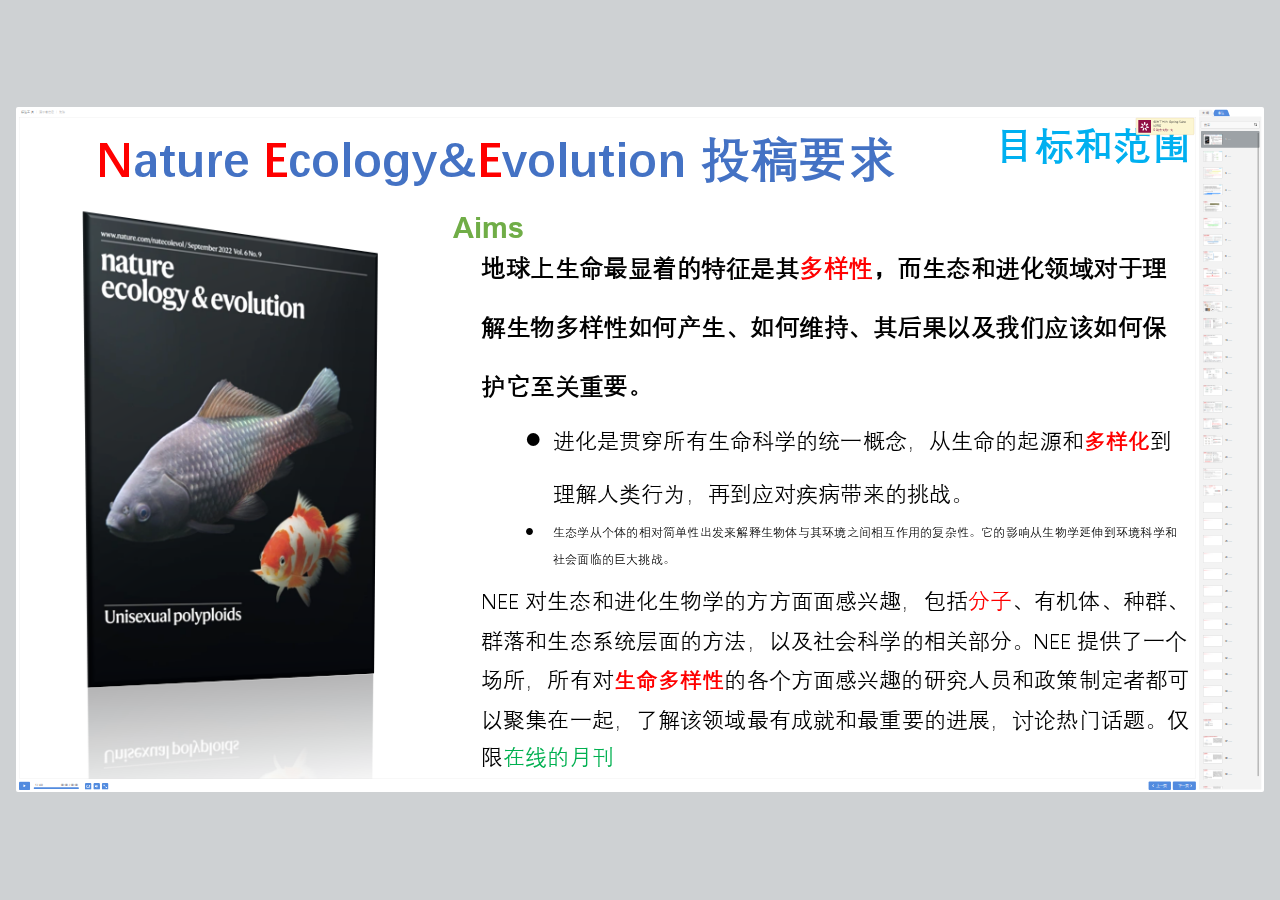
<file: PPT/test_report/index.html>
<!DOCTYPE html>
<!-- Created with iSpring --><!-- 5302 2916 --><!--version 9.7.10.30195 --><!--type html --><!--mainFolder ./ -->
<html style=background-color:#ced1d3;>
<head>
    <meta http-equiv="Content-Type" content="text/html;charset=utf-8"/><meta name="viewport" content="width=device-width,initial-scale=1,minimum-scale=1,maximum-scale=1,user-scalable=no"/><meta name="format-detection" content="telephone=no"/><meta name="apple-mobile-web-app-capable" content="yes"/><meta name="apple-mobile-web-app-status-bar-style" content="black"/><meta http-equiv="X-UA-Compatible" content="IE=edge"/><meta name="msapplication-tap-highlight" content="no"/><title>2. NEE 蛇毒进化2022-10-04文献汇报 (1)</title><link rel="apple-touch-icon-precomposed" href="data/apple-touch-icon.png"/><link rel="shortcut icon" type="image/ico" href="data/favicon.ico"/><style>body {background-color:#ced1d3;}#spr0_100efd73 {display:none;}</style>
    
    
    <style>
		#playerView {
			position:absolute;
			-webkit-tap-highlight-color:rgba(0,0,0,0);
			-webkit-user-select:none;
			-moz-user-select:none;
			-webkit-touch-callout:none;
			-webkit-user-drag:none;
		}
		#playerView * {
			position:absolute;
		}
		#preloader {
			width: 50px;
			height: 50px;
			position: absolute;
			top: 0;
			left: 0;
			bottom: 0;
			right: 0;
			margin: auto;
			border-radius: 10px;
			background-color: rgba(0, 0, 0, 0.5);
		}

		#preloader::after {
			content: '';
			position: absolute;
			background: url([data-uri]);
			background-size: cover;
			top: 0;
			left: 0;
			bottom: 0;
			right: 0;
			animation: preloader_spin 1s infinite linear;
			-webkit-animation: preloader_spin 1s infinite linear;
		}

		@keyframes preloader_spin { 0% {transform: rotate(0deg);} 100% {transform: rotate(360deg);} }
		@-webkit-keyframes preloader_spin { 0% {-webkit-transform: rotate(0deg);} 100% {-webkit-transform: rotate(360deg);}}
    </style>
</head>
<body>
	<div id="preloader"></div>
	<script src="data/browsersupport.js?6932D6F5"></script>
	<script src="data/player.js?6932D6F5"></script>
    <div id="content"></div>
    <div id="spr0_100efd73"></div>
    <script>
		(function(startup){
			function start(savedPresentationState)
			{
				var presInfo = "eNrsvXlzXNd1L/pV+jGlPCkPhM48yI5vSZCU5D3KcUWOU3UDlwsEmiQsEGAAUENyXQUOGEhiojgTnAWSkCiAoEiRIMaqm/+vv0OM0934S1/h/dZa++yzT/cBOFhWNDQpm92r99nD2mtea+/zH7u6d72x6z/efuct6238t/vN+N13dntvvf3u7jhy7N1vOv67gW8HbW+92/aHXS27BtHYaS398p13SrWZ0cr9T2sbM8n4ecdynN22tdvyKudHq+MLlQejlZO3S6/ar+GZzpd56KNdb/iWZbXsOrDrDSeyHXSDXjr7+svvH+r/HebmOj6aHfoQP1t20LLrMK2je2DgcPdgubP3d3Fr2Gpbv3MtO/Z/hoblXW/8x65e+r8P6P/wdbD/cLllV8euN/6Vf9h16BCaDfBXNHFlxH0dPQNlBvOnP/z2Dy3Suncg19rbufWhfGv3GX0Pmq3tZ7Q+tHNrWmbWeF9+IgE3Fkw09tyTb+zv3PhDs3G085wHiqaxfetywTy2b70v1zp+Ruu9udbhzq0/PJxr/YxVfthltvasnVsP5uYdWsXYRvNdB3MUTNw1sOsPgB8ieEcK76mngpZd/UQuu/7AVP8fu/alvf4hHZe6wiT+gfjVD2Q6u7o6BjvaXx/o6e4q262/p43rrId28n7+mjrt1r8NHji412491LtfuDmMmJc9F6N16alhklZLNueP8fQvOwYP95dL73T29fTt/+Sv3/mwr+fwYHdfb6ly8lx1bqN250jlwdH2/vbeN7sPDtC/yZXF6vSxzaWT1bPXk9NrlStDlYvr1atD1cvHqyeeJutHKhfvJ8OPk9nLlRtPKkN3v1kdrw2No3Fl6Ejy6bgIo61bI8n168n9p5vLk9Xpkdrdz9CgeuJz/VRy5+jm2rnN5buA/wkP8tfqyqPK+BH6iv6nJyvXrmyu3E6mTlbGTm+ufJksn63dv60e3LhaOTmbLByrjT5Mhh9ujU5gIX8awkJkfMyx9uh+9fONyomhypUTspTq3dPJ/B1ax8r1zaWhyp2jycbXmP7myqRqcPl47esnleVprENmiq6SsUVZwebycvXBSu3m+ObSMp5KRibwEyaFVVbPr1cvDCdLdypXb6OTyvjpythFno7Cy/wdDLK59MXm2hkaf2aJHloYSibOES5Gl5Op03gUg2yNnhRMoeXm0iQQUZ28n9w6tvn01NaFR3hwc/nTzbUr1bNz6CeZnahcPYoeMBRwQZC1B8mZCVkQoXv+TrLyeHN1iRbB/QgOsL7q7Prm6uWtq7c2lx7Rg0/mktm7xsTbe0nB0DTzO6s7pnWef4r/0Af+qxy/ngw/qj3+jFAzPlw59WUyNpLMT2M3sQGVK8tYED5X705U12fpw/psbXqNJsL9Vx+uYFeSB0fRler54TneGyIAmWy2f8AfNv3YHIbAZGmilanpzfWZzeURbCzwnFxZxs7jedl/WQZ2WNMfLXn6OFrKAvTsqfcbZ6ufP8ZuJ6cvYn6VsxvVeVDB42Thcm1oeOvYWjJ1H9OqHbm8NTOSXJnDiKAamusykQloVKifOAcrH5tOFh9QP1eGhEyJyoDKB7S82sJcbWG5emx+68Jc7f7VrVuE/M2V4a1L0+i5urxBuLgyloydpB2pzixUbozSVowfS2YeiR6GoIGksloty2bW91pDLw4933Yizw+d0Cnvtu0//LaFZAnLs3/9rZJ5IqW61MOW/PHU06LLRUJ28yfIL+5i4EDHofKAAr0v/f1G/vlE/fOB/LtP/vmoTxrXScSwUSI6hRLR2V4iOi8hEX/dd6i7c6DU2fdhub/cVeruLQ0eKJd+33e4v7ejB187ew53ld8gfCuhyR9TuVm8D6RxKqtnSVxMna4d/UpzyTerY/rRjv5PSl3lD8s9fYcOlnsHMdjebh4A7FD+sG83fuv7ZvUE5EL17iKEjO6QaHf+TglCTah7a+hybQOW39naOgT1RDI9rmUG0TXPAA2qc6dAp5XJucr5eYgHiFAlRUDjt88nw2NgIvCdsJj5lMhYGZ7F5WoyPUZMw6MIfwiNY+m/xNJ/fqg0MPhJT/lv23ft6+sd3D3Q/e/lN2zn0Mc/Iwz2v/FXME5tx/lZ+65SZ0/HwADa7e3r6Wrf9YtCpP184FBHr+7ReKi3Tz0GtP4c1IFmv3h242dvwPP3ha16/sbppj7/E+b2p0/Vk8Gze9mBUIqnonbJCjy/o+tnRV1qAnv+tYByXnY0kxiff0AQ8ssOKEzy/EO9BDu99NR4+18I7Zph/7zdFkZ//pFFJOj27a8f+sUPXEVFjSrKLVRR7vYqyn0JFUUe/L0blRuryeoUKZx3+/oPdgy297/XQdqq/PFg6b+GzpQOHyoN9pXcFnj2pY/6+rsGWkrlj0l7dffuL3XsHRjs7+gcbCm9Vx480Ec/9pf3QeP1dpYHSh29XaV93fvJM+gp7y/3dg20RsBse/+b6jFjACfr/nCv7qOrtUTj2nHY3v9298Chno5PSt2D5YMDxpOBgrwqQ/Gw7a/39ZcGO/b2lAdeay3h4Xc+HsT4UMRvA2XGw7a189MtpZ7u3g/w3L7+voOswg9q7CidfmDwYE8JWn6A/J2+fQw7BMrof60VK+0f7O7sKZcGDvQd7ukq7S2Xuro/7KaJdAyU9vX19PR9NPBGqb3/H3oH+/u6Dney0/TqR91A5uHB0oFyB6G5RU1WbwENk+FIZtMns9nb0fnB/v6+w0C9mgue+OA1DPFP5YHDPYNYaWdfb2c3aALjdx4eoKl0duKBwfSBfd29NOrAa4xzNBlgi+Qfe4GKcrrRraX2w9izt7J+abfVjwXL3fsJVgCTCOpw4PBetbCBn/GA2Silrj5sQW/fIAwnqE5g2GjcSmNp4qI9BA47SvsPYwCaWkvpo3Jp8BMepOcTIKiz7yA0cJfGXiu2OyzZvqX3ZSC1xKh1ufvDMvYe2CgfGsSUwV1lWmfW+CDID2sifB2E9OmWdQ0cPnSop8y6Hqq/u3cf8xFWk3u2A1xwqFzux0gfdpc/Amn/wMVW3Ci2vEKx5W0vtryXEVsnTlXnNsgVW579YaMwsBpR6Bei0N8ehf5LoDB5+rB28+bW0InKqc/h/8NjrK4chysIrz5ZXJd4b+XxV+KLby7NQ9tLOIDUhBn4pe+/Ory3p3vgQLnrjZIdlf7fw2A9ihL/wLfGbtyaoHBrgu23JngZ6j59Ed777tqx8cql+4Re2Q0dNPqGwinXZH+S68vJzI1kdoLiBp+OJ6eub82McHRt4XIyfboy/5lscWXyLlpQ4GDjEsUR2F5UfVOoBN4/90dRhLGR5MlCsno0WR9LZu9SIzgJeHRr6GiyfLY6PknO0/3V2ugjABWZ3JxLrp0Sy58JRKBpjMtMHyRT92vH1uA5VM8+qNx4WrnypfIsLx9XU72yjKluff4gOUmxpx84ETmNRBQWElG4PRGFL09EyZPbYFuKfq2cqVy7wpu5tgE2DqJS5epNze3kzg/PCTVBEFTOLVYmFipXb1c+G9r6YpwiW8MPZUs2l1YolmtS3/gyxWDTZ7PQK+gRtMSuPf306AZ9ODJaW1iXyB/+ov/K16coanj2webypOqWOySCuHdRBFN1clQojmNa17bOHiGiYRFGfW7c2xq6Xru5mIyyFWvKtuTJV/IkpkVROHPeC48rF6ZItsEFuTuRjAxTpA+o4q/a59o6cmFz9YZe1da5jcqV6xQXHj/SSpHTPKORnFxawZAiLTFNYrfRRy2Vs/fxhDydmyBk7s3TW0M3dhC4/blpj04li6fBesn9p1uXgI7TCr58N+MhYP/pV5UTi1mQdPjx5sp5xeQXKAwKngN3YrEqDFsX2ZTdrj2ZU9jB+oeOSECzcRE02fVTyfw0jff0MdHLyc+xnxJoFvZXAfWlSZEglZMX0JvgkaYyfzsNbzGi6lAkEfsc7fHu8YpJLNHO5DfKxOGO4aMoCx+JdPgZecN/gVn8CDzVwG2UZ1GhPIu2l2fRy9grq+dqc0OGUqyunq/eOKJVo/CAVpBoMWi3ipqE4FHCiTMZUC5a/Q06rSaEQhpfHEmmLmr1lpy8TtoKCu/WNYqtQ4sNL6NZ+yDlqFaPQvHV1tepJ7e1tLn0Ve3IWUgs6pN7aBQ3pGm5t/b+Osmhx6xT0Vqdmt0kK8vVe6eS6UkwnKQ6IL7MZrSU+RObaxOyoDcEISVTyEDqVi4frVx4THgRWXryMaVgpidV6oCyMA8qE+e2PrvePlgbGibhyMwruRGdIhKJx3KkTiqokU7ObEFq8QJFBfFTWt6nM5bHVDCL7QQwnZoI8HbhMSRysricLN/ZXDpJQoYtFBa5Ynm8WrnwOYmmtVswZEgWTU/iq7AtOcApKrUtRQJ86nTy4JwSPpJJBPoJqZyFfJVk3snHr+lRBEm1oXHQIw0xc4PMI+OnZOlOdeWSGSkX4YBpv0qf5i/iE1zv7sHe8sDAa7QOtreoM0jppXk1PHdmPl1bPwaNyM2eUMZnfla3oU7GPpfEX7L4AJiTlCcegSiiDZ6f3lyhnBlpmrFp81mhE9mEV+E3l3vKr22ubyRD6yBPYAN7QIS7PoupERucvKGk/NI0/[base64]/80Ptr//iReji+8EP2yCX/vAs/[base64]/R5G2e6e4SPWISe00Sl2oku0PFfZUq+Igp1pV7fYGRYJ1bJznzoJolko+n25UHs7QxJeOsbBki2CbEDp3N3Eimbyuu/tmdaytv2+wo+fwQOnD7v7uru6Bb1ZP0CzHLySz6P5h5dGpXOvWUl9/eX9H72FqSD1CaFCd8pU517I2l0aTp4/ApWAKVZM6/EDyKVItJCEkWSa0Q+3BTbXM93/z3q+Aq/d/8z7986s9bzpsU+F/[base64]/RFGaCMidK7f1/Gppu+40Nemn7jfOnodPJ1NHa0DGtftv7wSNEW3emksXVzeXLFLkZe1BbX69NPNG9pUaH9PaP3Ns/Um+szWGUrc+KddIx2N/3sZgmvRivpBJSPBolu1ZvcJHQ+++1cQZmbBqSM1meSsYubH3+JSgqmb0Hm4WsFR2jkYJyJVW0ScXF09K7YCiZHEmmvuJe5bfU0qzdPV6Zu0nJoeU7dXaSeZIGNg3XsJNdJyYgyeTVxdrCTbFMJedEA/x/tSOXqw9WqgsXKg/TbFHl/pR+kLlnNJlcIfpVg40MV1dojpRIhNH75U3BBh/2eVxd/Xxz+dTmyuOWyqMvqncxi/PJ6TnKXuEx6RJG1Ph5Eg/TKzB2X0BJGXnsb2eKhcJk+8MWz72gH5MY8QvESPFBI3uHk0a289JixNm9XXEOZ77rva6ssktV+eQt9x3UGGmEW8fhdjGr5p269v7KjaXaqSdbw0vG0c2x0h+HSiwiFF+BOankvD49z1JBmpS6Pv6kRIKJDzEq2LsD5KD0/nEoGVolQ2hyUR7R1TqYZnJ1VBWwLd9p73/740/g70DKwOWrXL0NGElW2AprZ/CEmryEyGEH0BMYIxn+EtPDc/j8t//6RxhlY5CS5MFeeIRV7DYgIG5Afltqf73U2PC33Bv6ESAJM/ACmX0k2PiwDPnIm6urElnXz+o2ydglFVUme+quLpxq7yX3Degh9w2tgRH2SCsXJysX12GsUXb9+pnaia9oIM4R0LkuLUvxiNPqJ0MTdV2pYi7DVyOjiq0+7NaVIfTcWBNl/[base64]/QEeFeWncwHGpCXvuXySLiuyFWoZW/zb9nZy49l4wCtSo5l2o4vm7PLGxb1Znv1m7+M3aJYpTPDcj0dyx319N1x6fxNil2v1HIE4hq83l2crXR/[base64]/asmAhuRJkwhY9X7sZABfDBc1fUcmUpur+mfch4OjMb5WQllmf6auEPYevqw8JAcSskUsm0rvrG4gTTW2euVRysyYgVuFUYceYjlMLWXZFyFVdYcyRRxDhc/5mYraxf0Zmipq3FitCiBAGvSxI9G/uKURp1sYt2+wAMl5VZS3chJyrVJiEmDlE1i4nP782zD0na2v771+X1Va6uqrZ4qu5bbVs6vweY3FyhRUJoVJ0rfhIR5K0etqQ7gbRkjTp0cBT1uLp1MTo9B85qdyX5qWfL923OsxtBywFzt7tHk/nWqPM6bOvr6CSoue7KAh0vmzzTZ1EGnaOroF7Xle4Weep2OlP2si1ORgNjGfae8NraIAwLA/KLk9jm8+3Dr7EIuCHtlTutHuk+jQT8DY4UWQfXs5drow8q5R9Rtqu/lJ2Uc9FLFHHsQK9ehY8QpzTQ210Aqm9KIfWeSYWgVpFU7cxXtyZRbvoUPxDKXLleXN2o356qzy7I9E+fqqrOZQieqawskI2chRZalG8rS3xwhO4sVNwgSHWTnIbioWXogY2L/P/zDO7qDytfD1Uf30IeoTXSAzghbV29Vrm6oZnSkgRecRv1VyOvUk9qjq6RmpBLh/pHKxAK5v7/8TfXSOmnL+2dFGynJiz1hvDYa41ISrAwt9ogqx4aTka9pVrocHh74L3+jTSHTEQZ5cOnG59WZ85gto494cmZdOt66+ChZewBlJ+i1rQ/2Vr+4kEx9lrm2Q6QwsAGweNJGha2IWq/[base64]/Yr8ep+Vs/yeeiHFcuZZi4Hv8nIPwuN5uQfrqOd5TICGFM1f0sEqJP5M3r6YnDaIv+m1vbzX9qLI/lH4eH8pQvxOHMcXmfwPPJdZdIts8Y1U9g5XUtnuS+cy3Z1ymUqjsjrlVBIZR1SaWFyESoWZXP1jFKGKuFVu9/IIWViSEa2eXUy+mnlbUqLquAjpLP7+9i/fVAkuCAq+L01df7g0T2bn9J2tI18n61/Q16G70oAyndc4UXpgcPDQwBvtr7e//u8HWj/q/qD7ULmru6O1r38/QXZ39ra//so74Sux98pb1ivv+K+85bwSv/X2K+8Er7zpvhIBFL/y5puvRG0qeSaDqLJYHgTkT2ZEWpZG6nT2OF2My0eAd1fgfkBwsZmwuXQWZi2563NkH5FxwnYlcYI4UVNHITb/zxKJB64OkooMM/iRednpCSOtk0p/5Do2zjRX76zoluJgSu1G6f2S1M7KuRswGnom+3Xp7OYyzPlhqvKdPyFVD1zZeWUuq3FB30aJiiqfSQ/k6E2heraZR3LJAF0tzAWxfF7popS9QTSSLb5dfTCFP+VO4G+JwvIFy5M71Snz3Z+6gFowpxLvV65L/lzK3Gr3SUrpqzOEEMnc5ykla7fQUjMNRhHC4QPVNyrnxuRGDtCO4E4te7t1mqzHka3iZoqIdOUOT1eQTZP+znfyJ7iL7JawxCT9P7lItz/zzLTUkBy7rpPWd4UIKtt+QwHBtn+0tU1FxUN0i8o8OY+Gi4Z+ft3x++6DHf/3QOntrYsPpeIDxorbIYaeYJ/[base64]/27eToaHsVc+vgT44V/KPZ0HmCXGyeG68uUghvrVz2FA+DL9jCJ2YMCskmaGq2FZtsNM3lynsEHXPgoZPL0OQJ0XBydUbfre3OQwsfc6ent3/8sBqjr+hO4MdJw3aWalvy3Zpf+8ULKt3YFJJ+xS60oUdjuxZ9UHK5urq4RUzTRXcmREqot1N9q8LTijKI2BS2DbsRmJPM/O+nkWI7D98Lvv2m0ZFlWkO8WjeVsQIQZOx7UjUvRCyBqXjQaArsOp21hMomsH/Py8lI36QttFIYbF0+ru+JM3yHOYGJX6nIzTaPVGrKLgbI5RyqORDnHXeCfQ5saxyti0EQdplKwkNTBPQ2pIBIpCs3xBkkSISfqKxP36eOX8JQgzukB//jbVq64S7zeUKmmZmAbAGK3l3QdMkoKohuQmKuIba+G3ggxgMWmn+391//37/[base64]/zK0WkLbUNxk9BD3FHUsY8oLOv7zeh0PhejLUUlGrrum81ySMWUHAzZLdW1BiKcuAljAeabADk3+5ruoz3Dwn2wEllO5mu4isfGf1+kdC+tjfLKFd4nk9YHGrQkACjPhvzyju5Ca8P+8TjbANhoHBqeQwXOpRL3R41uXZoHxjKLTRQg/MdVR9PXirL7HTVSB0qxWq+3IlHl2QudF8lOlV/J2c2YQPn3MZzszZFJsrVCZMAfpk5ls49LRTTHEtIxHAzImnqbOKiyn9Boso9qYyUEkN6zkKzMQa9lYmJCsCfNcXU5mH+hB2SFZlqxh9eaCGOgNySAxDFX/2rIH3ZGbz460jriT63LiXmVqio2LOaU95AZLOPj3z1ISnEfRmiR0W0KPMsvA7tgII48MdX2LlWjoZ9TyO9Y2Ua7v2G16Rjy7eJo/QV/rpfDUdLGbLvYLu9h/3XGob+Bnf56frftoOtvbONt/vX/wZy/pb/91z+DPmi73D9Xlpt37i3ndmu+arnfT9W663j8M1zuVCE3v+8fvfZt7/QNywE298p144XrAH4kr/mO4L6yoYqP4ZTz2Dm/jsb3vpmLDdMV29sPa+7Unpgmn0B/7tgtBnsu5S1f0Z3p1/zV0Ubt0JUirDj4qX0rmjiSLZ+l1tMOnKp8tVL+EafKkevfztDjl2/Iu/[base64]/LJUJ9DoAuudnkel6onJlYnNl0ix/EKX13r/8c/pehLO/lk9CH3DoiHRmHokAqly9ubnymG8xHIJQ2Tp7qXafaYtVL+w0MgpheDBXnEgrEiC1SrtLO7vwmonrrHctQvTVSeBvUz0r94EKSVr2tpRb9rV0t/xeXjJH0gPwzpaulv0tB1o+aOkB/JmRhFIHvfylNXtf3Ri/[base64]/3hzZujQtO10bPwbTg4CXHm/dXFF6/CK8vieyS438Szq5zvNcmmykXc24mF7t9IXspWQszmFWJYvrW9fvJItnk9ujmZWVsvNYYzRZZlygrfUzXfvQgOyeE3krE7Pg66tM/AtX0f6N3YNu6oWSdlqc2KWrd1usIEJ3f5MmXVtKf/M3OhpPX/ib0+oo79lW7jM4sqVUEKlQqp0vcXzLannvzXfpmrJzi2SlmwakoZPobdNkuo+Rz338MZm8os5S64pVqtwetix91u4TObLxpu6Elfe7FQbqRNvyvbF0k2LlyQO51K26MJ/MPmrce30JHI/LzoBxV5t+U1Pt8cPaxlO5hkjcEKG5N5WvtrQsgiBZuMbkqWJ3jcYsfmo/bDltwcfymFx+h8Eh3VpKJhLxe0/f/lfffC17hJBvBCZylqZ5TRxt2e4ekVn6hrG6m/bqruirfvll7JNpbPCUKpIyC9wOd/T2dPS2/vuB7gOHWzv7DsKkaH/ddiM/duzQffFXPv2kdYs2MJsKpqlgvmUF0+At/XdoGR1nFEWTOZ5K1zCgqW6a6iZVNy91J+3z66cfoAcM55T6+dddB3qs32G0fX65o4wlHOix81+d/Fc3/9XLvv628TxGWOBVB8VedbCDVx18RzdoFqZxwPUkI3Q2RzomYu7fLp+jTgPQHZDbJHSelbihMwadfMaAZ2QK+++mZrJ5aKB5aKBZ0dA8NNA8NNA8NNA8NNA8NNCsXGhWLjQPDTTLFpqHBpqHBpqHBpqHBpqHBpoudvPQQPPQQPPQQNPlbh4aaLreTde76Xo3Dw00ve/moYHmoYGfzHWTRYcGwuLyhnCH8obwuylvqDMGpBzp1RKIt/Raqb0/mbxenR6RcwHih7LwmSBROz25uUJlb9XjdyBMS+//8lclUzJCe8k7MdGk++//[base64]/nsKUl3WfzbKJF6udaJbCNEthmk59sxSmWQrTLIVpOvnNUpims9909pvOfrMUpunvN0thmqUwP+lSGNdyCkphouJSmGiHUpjouymFeU6hVvo/X1Hrt8uD5c7B7t79pT19vft3/7rcf7D0VkdPR28nwd4v99Cvfb2lfx6g72/29ABSere//G+Hy72dn5Ta+vr7yz0d3ORPQyffe+udPw2dKjmWHZayG2a6+rrlzZ42ONeK3fbXD/b17C1/iH8HPnasmObxYmKtvf9l5VV7/zMiku39EGksL+U1qL0mZ7X3/1kSp73/pWOMdVKmvV9LlXRmOwgeU+ood3r5LMmQHaONab3NjhdKfWv3Sa3cNi9Won5GSR7JRaywkqvHxmDZVU59Wl25Sh73vVOimWEcJGOf0yVfeaQnU3dIK8Oe59hCe/+L3kxF19R0o+Hv9etwwRd7yv/0XvfH/88bpYPdHw8e7i+XDvZ1lXtKHYcO9fd1dB4oD5T29fWX+vv2Hh4YLP2+r7t3sASx0DvYva+7U7ikb19pb9/ggRLEfPdg94fl0oDmsY7erlIPceEgceFezYW6BWZTeqsbvWKQg+iucwCs5lj5F+o2ctve3CP4PtixN3QsVatEEuH+UyBQSLLR+SKFfW6DIhV8iZzGV7I4Ik5Ao+vEypHNW75El0ttFK/8as+bTr0jlc6gzgmHl1GbI5O1wDdbAsGNi3XjdcDueLd74EC5H3Rc/rijczCfVSbO60Vnm0tnK/en6gNoIOftbOz2nSMIMm+6rJiiBeMkkuAyX7y/NXS5tjEKJ7W2sdi1jwv++Ja+E0NCdIAwRl4O8+29L4R78LCOkqHfNBKX28ip+2C/rc8fJCfnct3I2CuPKuNHXvyWyu+GrlR4+Lln9V1QYWrDZaRoxj4AeNFJvwztvugYf0FKf9GpvBzlvOgoL0RpL9r5t8JzPwbb2S2wneNi2znewXaOX9p29nYTy/9p6AgbacL5yiZmuqKtvztRWaSw99bwkt4LMUrJyKveOFv9/HGj7S1bldvUbYiJsj4r88n8RYqwplYGl61/JzLyW5V5EvGDTND343coQxnYqpxY109QwwaskmEKA+/aNLmvMpfZ85WL68n8NAWAODzOEfPiLSN7ma9PhdVnx2jheJQxgFh85rCmvZct5uZCsnCNLknmudRmTlUvrem8HJmWww/JDtxr3Bpo7AKFx8+NbV2a4ID4iASbK6tYBwci1x4kZyZoxaNT1dUzlPBZfFB9uLI1OpHcPM1JQkoPSvAFM2/ENcRrsrRE0cDZ63B8qnMPQRh0xS4+zzyqTN6mxU5NU2a8zvhlUiOMSpz7wmOQFszazafDtQ2631GIzQh130ymniSLD9BGQvy6GH0HHvgzGUBHJ7THul2kE/gEadLmG6wBPFTvHqE9SkehKFoRvQqVC9Vmsb9bx+GFECq+Ex7cXD7FlHZSr1qI/S/DmxJJ3tE8ziWCqLeXsDG+VZuBA5xiMMBJTKYnsxAZN2iUGJXJT5OxC5K1SO6vPJfwefqYto1F0NalaXp/R5r0SkaGK2PnNRFUvroJ2mr75W+EWDnbnEkqcwu/Z/JK7fpeFVP/NgwRnVvfXL9a+/q8DibVHl1XgnDsfOXqUYoazk9vrl5MTm5gFn0flvu7+g5298KNLctsRJhI0FBFcHhOWaByYb66coxvph2iKMnta9WVqera6erKFTxSfbAioUsddcZKVRS+dv+2/LY1OkpBTE70VG48xd7pG6I3l5eTqc+SyZFk6qt8Sp1j+PMiQyozdC16Xs5jwo83l05JSkLStpVT1yWQTl8fjFaGViQ6msXuz85JdlXmtbkyibXQ62b4KX2ozHyWqxNILmVlTnxzuJQYyAxBRYR33gPZD10SQZPPbwP1f+coWmYhflG/S8vb1rCQEGkoLTGxMTW9uT5D+7i6TCR3knLUlbP3mVAIqX5Hy16F1sXTWK26/Tw9rabTXLIemZ96srOlS5coyHy1FKI9zq9bL44YomHd1ZWRZH2BOINKXrj3cgsl/HX6VVf00MuGYAPyLm8dW+NFUUhJqH/bcpuUW55R42Z6CLZDf9lD+MnYET8fONTRq/HS4CrBy6EGv3ie4r1iZ6tpovx4TJSG2EnTTmnaKU07pWmnNO2Ub8NO+RHcTBEUvHjDsQpDigBvG1LEby8bUvR3Ssfnag3ZauKk/L2LurqscuXL2vI9GElUJV1f8X0GgjqrGs5LVRGBUpm3520a68HQ1rE5mIWgX9KLUjBFRc5fyGhSFSX5YpIcucxzUfGYJv66/LkYCUTIN5Zqp54oHcDr/OOR9tf/OFR6VRU3s07Va/3jkdcodypKSlW/rqxsrp3bllinLlJNo6TR2RiDqqgdOas1jYlJeVMV0AicmJgULYHeFOpJTaTPCLa0kq4ujtJGnZ5LZh6ZKfysWP3pV5UTtCWwCqQmRvdAL3OavVtUrSBycLt3VJkdG288hQl7dq7fkapONuuvbZ0FV0/I0iAb9rxN70fDLzcXMYmd9jSlxj1vS9tk/QKl0Tfu7Xx+QdsBaGO3xh9Q8bPV6uPfkWHVEb3u1BE7jDbn9Fxt/akq3Bq7hK1wWgN+zGm1P9gr0eHxvSpCLCa6pnb4PLQhQD+bBSwLSZCp0wMzN2TT1PvF2EXBZtLA6xcwj82NYxCRKiz7T04yNVG5eEPqNjNDgA49UCcYhao2pi5KVHPHmx80qbBMptrRE4+4bLO+vRws0AcR6l6/p7Qrr5nm8a0uO3MS7vBZknSUAgsvpYVCBsUO/fGIUJXxarj6AkXbUnryKduhZ+caxQB3RJIALam+D4JKTIK0V7GUyaodprq7ZPp4bfQLQrcU+2HAlFEa3/mm69eEVYgb166QgFw7k1xZ/GWZZr/yWXV6RDTytyHo0sWQQg46dneZJZrR9oWO2l1Ji1ppC0rSmfY01AvKFteqCzczViwZTeVAhe03vi5QzYhNhBmphrTSmnpl7XPBC7mE32vJp81smJrwXdgEpSrlzJ3aRiweOVt9uLK9WNTEoS2y93/5KyK44cfVR3e3jq7kFgsamR6pPblavbNCfDy6JicJTV/4v1/Kbq7frW6s7iRlmUiVpCUemKZCa57m+78q7Xk7Nxl6NWGrX+Ln8/a01RqWnncW6iWGQastPXmtbklPpbOlpOzjuqo00x8VH157lzlZJUV8mPjVC3hc9o2Y3JgCcSodAcjYgeuYh47VLp0mMbk0WUSloHqZEjGr9n+5SI8pYeNaZfI2HRR4dDe5P0ISd/YyxsgmB4e49vikE/BiCTNK1BoH1riF51mCmMDyue0JFVxYGlLLh9t35UTlOIydExJOoCMAjz/TRxRy+N64tzV0PaWzrFIt9QyE1nmWn1K4iMhcPPs865EVydwnDM2y6LSaGHwu0YJccV9q3wXplCw8xofk5HU0DoP68wjCCjTq/n/4h3fohazpiznlxZks0N6yKewxdZLE/tolLRywEaaVJ360klXH5kUOaA9IvDY+MsdSYuVMbWF5GzXFiBwy4zK1xWOV67e1KSDK11TWWXRo+CFkizoHs368sjScLByTQ1wy6y1ggEon5/XxTHUMToqwueaQav1TEZxMPHxe03/1i9pnw89n+vtOo/Evnj5dBmfgMDsq9N9kgGfHA/jkk2zP8wbLPYv+UoT3ua27l401v1TUuWk+Ns3HpvnYNB+b5mPTfGyaj3Xm41//2+G+wZ8pE1K+NM3Iphn5LZqRP4ZcRsEt245dnMuwd8hl2C+Ry6gtzIH6+ZAXrIqZUUpaSrZWH+LkFBzR0p2jlWtXqqvLm0+nkqcblYcz5tnR1LAY3zr62ebTMfS2NXSjMjatiIKtVBIrfKmONkuFBaR0hSTn3c9Az3RqH/T1ZAEqtb0fkyLTDtLq6yewBMiESiHgy+rKvMxU6Eblxm48BXOQdp8e19fwJCdnQItGUgB2H+w9c7WK9gpO6q4k91eZAsdFZqobMJYmao8fkqZfU4UnkhriM8UTycI43aMCaxwdmtfr7Mz/zLFYP5ifWHJsxGQrbXGaHerDhe39IttyGXOY2o2JwYXHlQtTGv+Uks1fkWFOCpjK92eiLM31Ut/SnO5iGFqprZ+G4UMW0/[base64]/kNbkXFZ7mvKB3nlVaCGWFoSI8onBkV8P05p5tcnicrJ8R1sfSnikhQaV83R6tnYXy/g0MxtY3WHjNdFC0hCyYDDdBB/fSKZmtTSS2Yi842zrtuIsWbsF/CrLT98VYYiiv4RAUJd9qZIfIheYu8nUBV71UbG2YKt8i/KVroSZPV9v+sPSzRuw3x+O9dyX49lnS9r0Njg2c1fkMpvkzESyuC5qsW71VDcI3TB2j6Td7F258MFwZTaXvoI9tnXx62TsAl3tZdyaVF2ZSoaXqPsiXUN8+WRBnLNkakKb/zIFKTmQU+aEpoWnlYtnpJKq4D6m9PB7OmViQafxohJ13YfEPhqcvdEb+noVubNKV+7UDUf935GQypt2dhXajvfraF6hS4WW5ut6FErRYiRT0nmrXG4KqbuorvAqOjHHt2ZGZHTBg3nLkLpH6dPxZ16M8/4vf4V++EocvgSmEa2xcrI1maydqXcYSKWDQu/I5U6KmUXwL3xNrv6teyr8SBcZjTXym+fIpTsqAjg9KafyBRc0ptT18Q1SIs3q7igBw8JOzXw4uQGAKu+yoEreQ6cACRfBaKwaFwZsg4oIoFjJ/gbBKRVXIq2V92jcPZF/W4wiDA5PKbGNnyDFFWujH7oGyyhm3O56mjtHa4+u6zLdZ5bQ6ZBgrmxRAm9MKpXx05Wxi+jBc7XOYPUmF0HSZBsXncUKSBTyVQ5pVaEoGy2C64re9ASpLJonSLd3yHRSYW2WS9EETwzVHt2sjqvrDrOCXyVfuN5RT0tK6sixlAu/YP2Jn5lePSNPiZNP4RxT8K4cF+WZPPmqev125fzTrau3aMb1liqbsLQrZ6+DIaqT95Nbx/QlHAVqiG8Hk5EyI4GrX6nu9RoVeMlmSJUoXRaa3rlFjaWiduOSDlRIyATmB+aHFVKf+V0Pw5Yw0nJMV6OzIMsCdlgUxVFZpCTTHMrn9WEKJFLkWhW+IC2M5YowEk5PN7ZWb1D0qtzfd/[base64]/nf519g0Tbw5zlKxSeD6w/LAof5PeiVKmQ+Mt/[base64]/Za6C7JS64QPTKUzAtlX5ldqx25iTe27lH8LVF2fJsqXoAAE7efLFPpnUa3k/b2LWN7W8IQiOGOiIBHyjPgkkqBjc21k6/IUjGP8P90PznjM1AIfD6TFML6xSDkqqPsX/S93RpsXl9b1o3tQmmdtQ89BmUWmchMZO/sAQyuj5MJjZUOlGy4hlmRjeOsm7USyPiwREPZLTkpFhmKwsfMqeGPcUZ65TV8fgfCCCqWF8DWwpuO1wxGP9Fa05bqJyVjKMWlcmiEIVD/qovbJOtoVBAonU1J0/nYmINKgj9KQ02PQdRwHoYu/[base64]/AaGyebaOQrbTI5Ugfl7pzRpSxZS0dqTOdFxyjWVVbOLoQ2cLKtNlTifjvFbB1JHFoptflrbleLwkFjg3VLBVyMRzrloCufRh+n5zfWN2todMSi2jVqm99yaUS61/nzASh3VvTqkAjASODFTs/ksMEhEbQ8jS7sIqhyAZazYWNnBseGHW2cXmKmPgLxUsUBj8CBNGOdO0Jq25YUj1YcrupJFzu6w7SsJeRVQFd5dvltY7yIZWtYVG2J2K9HFFyTK9GFwi6qm6xBJA36h+6RJg4bzNgyElh/qc+M8LZkQHVRLA/lqIXnbUB1VNDlf8s2wEYwQUHYwnJekdiR/u7Zgg1fXGA7yyRPIUsXptY7k9+UtheTWNboYfnmktraSrC+QcbmQC4txSiKd/eVHW1e+8iI5Uy81SWmrEYqZaddTKvrY/qg9ul6beMKFcPerj+6/QB2jcS1YMx/TzMc08zHNfEwzH9PMxzTzMc18TDMf08zHNPMxzXxMMx/TzMe8aD5GiuolJyOfvw95mRe+27yZxWlmcf7yWRxhEJ3Jka/NbE4zm9PM5jSzOc1sTjOb08zm/MSzOT+G44RxwXFCp/g4obPDcULnJY4TJtP3wep0nJAEKSVYSJuA4+n207ERZtnbtcU5flMI/Ca4S+BZoykJAUj21XNM8SMq3rhwofLwXMmOQCPt/b96/7229v4/DrX3v/3xJ+397w4MtvfLC+z+a+jiQOnt9n5+02zhO/7a+7d/BXh7/3O8K7HuJcu1+yRAXy11//37pddK7f38KjxMju9faO//30/Mv4yWhWVa7vmnWFB7PyVdpiYExm+XG6x+/iRZXCMz9uotgQvfyJ2Q8lbZrB0e3rldvxwe1iMMbl2alUE1xyazbEfiIXF++AHmSvXqzx82N4RWATe4xdzg7sAN7gtyww8ZZXYByrxilHk7oMz7CaGs4O2wjl+MMn8HlPk/IZQVvBTMCYpRFuyAsuAnhDKvAGVhMcrCHVAW/oRQ5hegrPi1zc4Or212op8QyoIClBW/rc/Z4W19TvwTQlnBbeRu8W3k7g63kbvWTwhlBZeeuMWXnrg7XHri2j8hlBU4dm6xY+fu4Ni5zk8HZVGB9e8WW//uDta/+xOy/qMC698ttv7dHax/9ydk/UcF1r9bbP27O1j/7k/I+o+LUFZs/bs7WP9u8DJBqtVztbmh3ZLrdkr/NXRGRasnF6snH/NdWCcmNpeXFZRfIDFot1Jk+iG9+iaZOl07+hVnjaiHzaVTdYWuUpKla7ClkHvr6jUqRHp6ojKzUZm4RRGW+0/p8ivOcehmBMwHYug2wvtU6yAvJ9tcOkslBlP0zjezaFferjDotJakZigt/b38XmdXX29HT1dJ1ZQtj8g8KJyezinLQ8jrpHiKlBTgN03l3kmlrl3MFRXofrKXzXH4TG4gLcn9f9JaXnUh5SDyai2V1qHw+MzS5vKnabg7fXmRsUYpd0vGz2c3G/Gdulnt4quUITv5+LUsIcKJev0uMglpmz8lS3eqK5ckb0LRszSzkyzfeZU+zV/Ep5bSPgojDgy8JjeTydvWJDOmhufOzKfTd5upmtDK/Kxuo8qFlr6g1NPiA0rcSpUTXTZ5mV+5N7258hmXF3HBvvGsGaR8taOnp9xTfm1zfSMZWgeaKElwZY6qDrjIXiLo6lbBpWn8l0ydp9dFScY2n3DHIBKDTSYeVu9KmXBW96JeBWyCKM9opBBe3dvR09Hb2d27vzSASXUOdvf1vpbl509MULR36ovNjavVc5cEA/lKf6pDRRsqnUkXI43lZmTzdq7Gd4Jx7kcVO6ghTgxR0lrXG8/fkZDmC5zZcCzHdhx1ZkNTWuH10q4bBJ2d/OJ6JsT0kulvgyCfMaCmOD3m95Fun4U1gxj1Or5T8javA39+uvh+8MM2yKU/9a8ZfQl2yV2Y/sNOB8QFUUe3OITm7hBCc8M/1+7Y7ZYkK5Or7r56W6pAVPWErgFM1SobJ3WVTlxgoq+zFRrPtKxZipasLFfvnZLbbEt12d/cKSbuUlUCjQzXVxAyX0klkFyUOHmdWeyy2Ekls+wkGVusXKZjWrrKRwm56Uk9qFmaogsRJPOWmQN8JAnDkR2UlmDoU0yqFMJ4w189krh8Q72Aqv43qoVjLMwsVG6MSvmleeBODspREd25S/xaxRF1TkJVgYE3J9xgtxtJRUKuWlQfeao7oTJ3M1mdyooSpu5XPhva+mJc19jxuTp12XLlxL3axE16FQe/[base64]/AEC/IZbvFiVl3h8SsG/25hnjTpP4WTOrapTXYPGLtqNNDeWOJhAS/eYo8noVrcj4imTpaV58vNej88gyOgeZP/Ww+vU4n/blckAyVK3NybLLwVfH6OBId/3da+Hht7fjJyuwkWTR07pIrkVeOV1fYMFx4SoawHkpeyZWeKMTKavcf1b1og8Zfp8PVdAZ64WtlUo0Miwu33c0NcpCldvoCvAZ+G80pyGrPa/[base64]/P4gs7Kx/[base64]/d7asLauTWHTkFJydAn+c1S+rE28IxOqb84GjdNVAyLZEWmH1tfb1ybrF6aX1zCcbeI1psoIPRdFeavEaSZbQ+uNm4jfronX5FKmaq/J/UsVH7AMn15EnlyYh5a4tEk7t+2f561/v8SsqxP2L9J9S1QEbBiq5H0beuUMELvwUQSl8uqdDHk7MilYb58gi/oKujKPovfEeEPUqvV8sXuZCvwKFwwcnW2Uu1+3DbFvU+ZAzLl0pooxgbTV4P/C3jRH3jNVbAGJSGUs1ysJhD8J5HI4tLAxdB3vpqXG6osyJSKqOO26fvOyX6GDpGgf2GOhk6LctXMGiqy06IqRub5gtnqq+VkQ2snH9KWE3vjdIkwF5q0+Zv2vxNm79p8zdt/qbN/2I2f0G1u1d8DMXb4RiKZ30bNr9krbN3tRp36GKv5eXO1Uc3jGjYBIzM1BeA2QACqZxfzH5PVS+eqw1Dr49TxWp6L13tJl321t4vb2tmecQ3S4xOUL9spBRezUS3Pty69iI+irrMjWss1BXK95+K8ldPpoW72rgwr8I1b7zQ8VKJQuv7LYBBqt6lX/m0uVytDBtNrmLmt0hrX0Il6mGhLC3pd4FnF5gwQ4B506qMzD/JApUU5lXXgZj3YVI1wfrXtcu5khCapFxQxl6GvteCosQPV+iqLb5TV0e/3dAPW/xIT0hfGZqMzcjFnWbWgG5AgyEp1m5aEVNnhcuNbT5VskjaofFN3HS10uRo9iZuLrSW93HTBWtcYcPvxabLkummSi4SkZoLXZHR6NEEVktgS+qi7hpluvVu5ob5Nmsyejnhoe4YXpngd7V/QRdbnltkJxT+bv66FL6zja5PVLmJmQW5e7X65ZfqggyGUEdSALQ0WXyjUnrJjCqgqbveF9Yr85LqeXnc7DlZVJeUbm7crBy5T5Qj1+RqJ2Tyi8r5NQwB0gVxqvebp8avXOj6Jyh6swrq0/[base64]/UzvxFafATopc4rvNMqllO7znn5HIZUqhLaLro+jOIfNqeX3nXG3tUXV5I8guuKWRUpzqa2D0aQotIuRohHmVkFAbkQj9lL+hKb0CSKhfb2tyhi7qoVMMn46bt20qnjf4eLv7i7QjWRdnoRCEMFjRxZbij8rX2uOHOqqhwx6NbNnIzEq2Ft331/QSm15i00tseolNL7HpJe7sJeLTXnqeXMCf/4+PD/aUPiz3D2ArgCe71WrfVSr3dvZ1YZcA+Odfv7s7at/1P37R3vvzgQ/3lz7q7ho8ALjjB4c+RtMD5e79BwYBiCz+/mF3+aO3+j4GwCpZJbQqRdSjOYKN7xi1dwDfDgwOHnqj/fX21z/66KPWj9zWvv797a87WD7w++H+tOEbH/d0936wXXM7juP217kJNra9t4Q/P/+/du8u/V25t9zfMYiNL73/QXmw80DJ90uvhpEVBq+VdpeoswHubYB/7Th0qLWz72Bp9+60k67yQOcv2vrLHYPlLqx88IDqpxXbzr/pdvsG1Gf+3g/SLnV3YcKHOgYP7OYFE0bw7yfqX41HLzSxGDr41k+NXawFw1BXZtf7unsGy/3c3W6nNXhFdbk7lM9pt7blt7qvmD3bdtRqE0R6+Ofe7kHagL69v8cIb/Ud7qUNx86hBc9cmu12NEqzKZT/cd++gfJgqStdVBdNgVbZTTv8ft/h/s7ymz2HDnTQYsoDh3toAiDXrr6P5NF/PIy+bVlh2l3jMH/XcXhgoLuj962ew/3g5K63yx92dwwKGTnpaEXd1g9KHeSHNLtuHLit7+ChvoHuwbI5hNkJ4E7DSvsOCbURVg8PPs8s9DhFU4DAeq9jsL/749KH8FjKA4ql5G+ptM1n9aHV8Uu0M4OfHCLxd5A7yqOsaDp6TJPk8BPTQkrtRPua3n++X8jlwODBnt/t7egFx/1u4DCW9Lvevv6DHT2/Ax1j7/r7PqB59Pb1lvX33ZpYhSp7sgb0bXf/YRbd5Q/LvX1dXTk6fNaou1/1XqPV93f0DuwDBE35cw84+VWvVSRsSyn99FojkasB/gnM0dG7v6fc0IJbHR4opzPf29PR+UE69b5DHZ3dg59kawP68OVwf8+rf5UyFk2QhdYbB/rL+/DrX6XCgnYDPRcNyJJFo/Ov3rHeejuKizGqQBih/Ps+2fd/O9zRX86Q/Vfvtr0bvO1sh2+RWa1+KrX4Uya3gpzcsneWW4pw9m+D5r/r7zt8aNsNC7MdC7fdMe6OMFiiDt8LwlbPiWPbs1v81siLAyt2o1IbwI7nhrbvmGBArci3HN8DNIwC23U9vxQErbHvRm4cARr4sR3GQYwugtbIcQLfcwH2Xcdx/NilxqEfWoHjA4oBPBhEXh5qhwG+RDZ3kYK91jhyLBqnZHTs4ZPluHYYmrPwWoPYtgPHtnkh6ZS9Vj9AFw5NOVue1wr7wfcjPy4ZuDCg1AWecz0vrGscYhpW5NZ1HNu+b9XPImq1vCiybSc3ZWga2/eA29zyMmgOFybYDZzYD4KgZHQMJDt24AVeZM6CdsSJXMyfF5JOmbbPs+zQ58bp8vJbXUAX/7NEBBO7YegEQYvtlfbQZsRBaGNadV/DVh/fs9b139GcuouxxbFvuXjebQ1cO3KB3D0m2AGd+Jh93Bpbrht5EYF8y2ZshbAFsQonZGhA+LY8gjphELkhPx4C2aHrldoA9sJQ9RDZMXwIbhtEsQcEEDS2QCxRTFDaPcv1GRp6ke9iEiHMMpcXQNO1PC+gzQHU9YM4DlyGxlHgOgFB/[base64]/[base64]/Mow4JCskSx57tqWWEEHM+CyjwS+wwJjxwixWxjHM9+stsi6E9sDDJQ9f3PGpL22GBJnwWnm7gEweADmPoqthjMRt5nsdAbHtEsgASGaxug2aYIGzfDVyLVAD4C/LSYjbEYsKQlQg5mzbvBeQCucmOCWSiduGV2nGuLTQHeCWkDkDblhOQgKCRPZLvmKwVYDIhRPoeAxy0OgH2xCN9CrDrh+A9VslYEEkcZm9sIRiGUIaNY6okcofKw26YUFodaCAIXbeuMQg1dhi/kJOgT+J6YAJ7EcYh7wX0DYhKpFfsea7NesGFvPV8JmzQJ/xFMgwggmAAMIp9y8cX3mRHhuMeXOg/[base64]/axqSWWLxDqHlQbaXQp7Es2gtAI0Ywsb3fCkMLHbqkYEjqsTIBNPQh5BxWRoEbgB7roKHlkBySLlIwSQEL4oe7sKMQOkSsDhcdBDwJG+o1ZuMAE4PqCnkZEOowWG1Wy9i3SJQquAvIYWXtgf5cEu/ADvrw2QiAQLfiUHqwoKRAVgQOIQUCi7UnBBqWHRI0JjryGQrGYTFhe0QbsP5EgkVQRtAyBAZKYkgQ2noQH1Ssy1AflCE8DpkP1eSb0IzHg1xjUnQBOmGgZ8Euz/E4QaHsXdbMYALM045lbpDufsA9gJeBHu4XjA2Nw/zpQ3BE3IMFkwJqkfkzcEkJMdZi0LcrLA7xZEdifsEIAHuwUnSgr7FogsLahwCWLsBzgbSFPHHc0GV9BO6KPd6j0HbI+yi0QWGchuBgG5vvMeIxYZYde0IYsTALbOmjEAxnJIIxAeLeE5JjAu1DCywGs2VsPF3/[base64]/iQlN8ocUhKCF25hrDFkMgwESTciJuN4uFVMIkY5BDCBal+RylKcRSCTYNSHbbzkw9W2DVtE5MVzoiBME64ksWew0/BLgS1wbrDQOmABg9ZDJzxMhi8Z1aIXAJiwjplTsLpwQhhKC2HLPoG0ReUcBTckEAxqHli89WKQyopDIAuaSbYXsVZD0I5OMcR/[base64]/[base64]/XcJ4cWgbJCz79r8fEwuWeCBRxq+km3vwB4FdRpgkqtQbh4MFkBtyNjAzkneGEi0fIoy5MR07FHgCkZ6nGtMKhuUEfgsHiECYHCUYpgCFAEIqQtSXLCxofIABshhFwVbqvbUbaVIEUVaYzJoMB8rMqHGOvaYYFotuWM2KNut/yq4y1rXfwdP06TII2MwdpzCfga4jRcROy6LEOw7eDd2aMFwS+w6ww048ygaxYIls/IIwaEDbObAgIbQ65FI1zB0yH0tYV/BERTAIAEJ9Ibk1bcB7HHkikQvyVTYc1HJIIKY4oIRKWkTSv6eIybFnjzFgIQoDQtTJxQXCX4Px3IMKAg4CBwy9m2LnB2QOsgPE1SGIzDUCjETk9WXQdEDOfSYZJBvLA5DFLNFbmG9RDgxmf4klwkKhQ7JDzvdBIM/A7YHpWdyKMkC8qHs4Nf4Pk8D+ji2uGebXGHoUJ6cw0ElA4ouaJshbKN8YxAwZAQseXRMXO/YOaBLEQ9S+6U9JphC1xSXsBXYwoOeCebxIDEdizsJsZ1ktIEPgFvLy9nANGMKonlxzjLm5cFZC8N8Y1gtMPY8dp8owuDQ1kNSYZaeQB14DjAHQD0Q2xSit9nLxpphzTHu4TpSRgcWIkVgIhKBGZCiw2BeRzpQUAg9n2o/QJTUK5nHbsxmCqxGSBGeQkiWNBtFoGRIEFu2zqeoE7ERqAtmhCtbB/qC+jE5g7ADO98Xra3ZiFAJZ8nP+1CMYArFEBT8GMHXc0rGboBfLM4DxLm92wbMEiLjgbqvBqMwA2WUwCRoUZAhRyAW+XdM020GmFwyuMgWU4JLLqnN0R3bo72LbFmURVkIijhD6lBMXjAAwydmYxheve0KJdlRzpYmmEPB5JzkJlxT/s4P821tDrtELFjAca7PUEoDUGSLthaWqBdFirPJ+bc9tkCdILCZecDZ8Bg9FtLwysgjqoNGbF8rFk7BmA8FgL1YqJmSZ+zDgNNgvoQyC2hTl/Ml2GxoDU8WYpM56LF3RAxjy0LAJVbOjzIoyXS6CBxS7M3ON8Zn7LUkeKwgplARQ9FvQBzhEAIdttJ43zwniF3J2pB/[base64]/aTMTxFjmOxRm3LBHH+0nevJmHIyAlvOPYzMMx8UjqxkzEERgkTMlpIxHHZEn4c81EHJMw/[base64]/thU3bWTMUxdwSU/[base64]/iXDKOOReiXBXUqGQcL5ooxTGTcQS14DKIftfZONaWkOu+mYxjJoeZ5zhmMo6gMNdITpjJON5neEahYybjCAq/L45z2QhRa1F9NkIzuV3f2LcCcm2MbJzB5mY2jvkgIq1jZuOYZwKpfdHZOFuyLkEU5rJxrAPJOPXMbJzoQEh7x8zGse7gTHUuG8eaBtoj8M10HCulILIkOSrpuGJTlGxUh8ywkPMWHmSzAzkFdRTZDV/JULQ5tSJgSinlwG0Epvixx7YbuTVkHTukDUGwfh7XMTserl23MdDlVCpQ1xhyiVJC4vaCY0SkZlDQfsQeI2kXDRbvDl2CL6BDGr4LqqlwTkZOwWTDUmbY4WnaMHzivCeBJcEUD8Ig73YATCxV35iMwsANPTOJxKiC/S1ZHZ1xIjC4A/rTyE6Zm8D6wgHN1EEd1sRObsdkudn+1n9XYSLHV8GYXKSbwLAkKJZogAnqwCiNAjPSTVBICD8X5yagUhRGnBsSHtODfHPNOHcOmsV2DbARCDY6NoLGeg5mfNmYrhGMNpZmBK4NPJhRbgKzYdzQGHIbRnm+Ywq1wiOrmwQ0vk/VS/n5BtA7oYTajbVpaB4RBlgHuY2OjSB3Ngkzxm1M2IhxG4ur2+RGimBSIYsGX1JZQRJelF3+q6I03br+u6I811aRXJH6gYoCumQnw1YSGQrzEhZJyXbJQ6aywhbxBTneQFAntjhWkEGxWoqXOp7l5Bo7sCyADxG4HPQgE96AKr/QJjGSgSm9FYmDCzBFapWLUghWa9VP138nAxKi048ZZTAoHI8rtCkIAbkVmFB5NkNT/ff8FNKniqGkr3zb4XBzDgoHDn4o1C0BsX/iNofwB+D8MBR+sGezoIojT+IVDuVMJNhMfr7lh67skQN3JxQBGEj4jaBUTOwFJrSNwBFLrXxjqmehmI64/[base64]/kiOo0ANbEDjFwvH6Am0ooppswdg81iX9gMQp1kBmbBoprjF7R/sMZCTohBh2EpDjeGDnMjjrwHMJmgHxmKpnFkYmJPMYL+Z3rwsPv9Q/3dvfvfp+Ncxlkl9036W3dWqbev99/L/X1y5IgO/+x8KIiMcmUwghqFEjQogOAlEJdtKcs/SiHwTVkT4t/[base64]/PdA6EYPw4EHk0Ipf+OJf+/mAdkmMATYipga3dIemb4BaRNIJLFJgggAFBd6KYCKk+n0hSv4T5dsUWWCWjIDKFxvKYAv+h+SKEWTx4ES7JhqId/BMOq7Mg0iSzEulGTgSVrVVnhU2Z8MwIjNAHuwlSSLchDXN2e2Rz+UQtoovxGaED1QA8COgvQZ0aYpIP1uBY7xnXL4kflAhjK1Oop3+wbARHMKcR1HIEJZFI0L8gDH8tUG22RpFkAMnm7TkJRQCgBMfplgaONYqQmxW7kuOOMdsnFz0mUP6Rw/x16ChAxAYfcgD/Byo7QpQsqmpkgtW44COJxmMTmSDSDVhMvrM9mgABmx7WkQHyyubLZhMEcleKRVSEnJHCsErZzFI4iQik/VObIBFOAn8QW/[base64]/BdE2ID2J7MEGkLkgyov5RSATOerBAlAO0QGZ6EUgkw7VgwWgHB3KggpBGRXqBxtAOSqUSRSA6FiflX+wAETCwjb5wy0CmQ8KXTZCchyUEngBSC9aGMGVWDrVRQp9uakxZQcpydH5j8gEtdmUSA9NEAWeHa8OQq4aW1Sueozqm5VjIDRocxpaZVFSiCqQQD/[base64]/pfZmVmoJB4mqapOe9lDt9qtc3QYq8jE3gMgC7Dr+BxHyy7VU0SKErN8Wv74ih5KekbKnz+aGnnhLhYJJS2GrZJgtS5sfN03/UassJP80kdNbFNyGOldqLKaTNoTRLrqdUEWWDFUuAOlCdNeG8qDXR1/PJ/r5eswuvKCxxqK+7l29UouAURynJ9Yp5mmSI28UQ2KkMcamsLy6AsM0W885SzsT3CiBkkTkCochm4BdAjKfQM9BcADFHp1UEBkRhSbCxs9nlUbxPDh3CUY7F2qcLMsQT9mwvFns/4OL1FgMxHgXh5aIHmPQCAmNwDS7b8Ko3iurKJRierAG9+RxYNdt5VHch/gCdSmFQ0dwaYVAvbsxpHrETfNWSckBBMYyOdcWCzj3ps0Uw41ljFPbjVMusx0ZYRIRT12MRzHjWGIWinlZdj0UwttfreiyCGc8ao5AYDet6LIKRJPXreiyCGc9iFL1b7J/[base64]/vStvjuJK8l+loyOY2I3QMHUfip2YaLUa6HCjltUtY8ae6BBSAwoLtUYSh9dBBNiWuYzB64PhMseAwTOAfBsQgu+yq+pu/bVfYfOXr6r6VXWJYwa8uxFviHG0st6RLzNfvnxHZtLONFGth08PEg+JL01ps4wIDZFg0ZoIAKL0xmSQ/i5iMpsyRMiR1EYoNVI/LiwNGTuYG+AYrWDh3ywwcKMJ2RyKWT+kJx04g4IvQIKxJoJyAWK4Ytj83kMG4A0bc1p3BKASQvCqIRR8g6/[base64]/6LjysjrmLJzID09E4xHG5Pg4Si0NNEfXSu9EFSS6ArL4HwwfGf+57IRTgZ6APbDA9SDezN7EwQXptGNwJhxQxQryLeBIVAWGRusrUMEItksrUMUK8iPzpCQI1Ea7qz2TKNTJDcWlgxA5TZgUQPnAaSVZUFkulh4tWlDCpGbcGG1+OzbQHxxA1JLqu/PhDwEj3yy1Q3iQToZCSr9kBAwnRCLWfH59mGw/NJHMHm2EWDViM8/HfCajQvLbH6hIjijo4RsL0YgieEmIaOJtfiaRgf3RuOn+rd8rxwSoS1xIGnhDW7lrsgASmkBAT+j0Z8B8AgttbiSxBYmVkgXp/jI1eATEQAEIfusLxMQx4uLCjHkSEVvjxJFCr2QDFRPD46logSQniZ1uOLGd2VIbip0XyZJQZ+JphUDKdNshBtQENVmYKYnhnPNgYhPo0eTy3bcLNAifHGIpcBiqQwpZu8f1g3mXhKQRQ34IMndnMVw+enyjKsCFPSB4znkB6eIOu0tkFc/HBvDwwR5Bf2nR1uyUwEvfKTxUio8UBLbiwDjwwYbCKXLXqxkroxdgLjHizuloVSgBCywWAQ9r6iD36C7Ih9ghNjbOg+w/BOmRnc64AUmQB5eJmcAFVimImXw2EPNF9ok5INs6L9PfWKw2ZBTs2PxwDDKpSYCKTrwp6Cd1eEL1zIxfJuR0MVjfHSLEB4WKlFsh3WDEcv5mRUE/4y4eSKQIytEMm4T0ZNzLgkath1GJE8cCRBtkajcVL/ukANO9yQujCDZTRgzeDSUijHkMuI2p3EA4JmiAlruTHICedwhBlquloSNWgmx0mgFgs02yaxZIlisL/0CDVfj3dkEUi0z8tQLAs8gkwYa9gYNwGD/[base64]/H9qmPlcF2uhf/1cwTwn3Y7KS+mNCF9SzjssSOPiVgEZK3hrQEAuEWxNEQGMBhA6tL0cybOHHSLwx8hfB6pQty6IkCLZ9hwE/U4nr1pQn3i0s9G4BuAHQuu3h7uXUipmxYK83GhRgqboQjVgu4R68zHApyrSGCDXzNrjmHyfVHUBusiH3GMc1J/0HIOXDJsGTlIuOa5GryHpZFAtdC662o8vmjQML6oLcIjJ9EGUN1ArCwiWY+GErgI5wSf9KPjJtqABvCgOhL9wTlBtzTbTSIH12+LtIKVGAnO9ckgtL3EqC3cIbFXukSiigSWCFqU2pCoL/UncUpCLsHW3khkGeiNWhKXPilLAcT9DKKA4kkh5iGCu3jiasjGva3LxzhA1PPEXZOBl/su70gNm0Zi4lIGobUQ5RjKnqhCfeD2RtdxEc67C4tsAFqSSaRwPqPh/fiAyQGWTV+z+NJcQygFmBhw3cdlv4srd0s38LoUUFq/PdKeOcsUrpOeC6iL5dzyqAkoUtzjG9wEbT3IxMlZiJlLMBNA2uJglwMgaR8NgRCFqWeRtuD7R8eExyoWT8+yNRsOhCTtCGTue8L6hlMbZgz7pml4EQtj3mc/d2pXo4UGT+DZyc9H7E9+c+B4Pl4GQz96muuKZ61Yz2lxF8d7FuLOkZgRFGFw4TbOZ7s+Ni45y4d7FU5GADUNPEXBTMQWxSRqcWELYb8MGyf3eOiLS0tsng0bTNqAz5lgyIUFXxuOO4HbW+I4SI/rBIvDxPgDFl8yWib8sXD1hWglmgUwwobSSoJLBR/BpOHtCnd6pIkB0IKwuC6A8AbXHXGLR6ulhSD5FsIJIB+BDtFC6C6wGuwlpppEUBuGNDGX1haUJZbRJoEfY3Cca4FEjJvFHl0cytRCfBXSaJYLIaLWHAu+vBq/[base64]/[base64]/mSDZQbzapOlpnEDGCZhs7t+GdLcKlmfzi0UUobIvLQlqpYRz/OHCcEkjEuGE/zYFIPIBpbUYgFX7aB6dYlxWuSxMdwRNMPtijbY8JKA0bYTPFURBet+LpBLwVEXrURGEIIO4wTJxgkBSYDMUNKEwf2I/UsOHZTFEyQ7RQrRkmyQx8drGEm/jLg2olEpqIeolTAeIbnHggJTC6aPVhx3aHT15tOETijEkcIWkGB8Bn3YpwQtjXIxSQC5DpkqhqHmAmpjVXtzWED7P5vNNAnDqxEMR4GXwgRlaNzVqYpgWMDwP37ey/z0rYw2NDA6eRyOrkehgwXukY7Ifvc/QJz+KFx7Mdi8M64F0G3mt5oJmFBFg6Qx2SaY0EGcY8Ddx0hMNDhrBtAMb+G1mfaEer8dWebsK6Eq/[base64]/IQMsawAxfkLIkOBIbRfIRXLdimihTvs4UU6E+pa3Egg3JNmujl+K2E5Dt8d6TTR0cRGnM4Ex7vyGjIDy3ke+X8v4Dst7dLDn//GCXmR6nhyr8ob/P87bzBNrzhvMOnzZN5gsvqSeYOhM15l3mDj180bzFlMVebgjTMHm//biYP3tmjWq7zB/[base64]/BLzRu8Pz+YzMM7vcAO25snZ6loC6kf97UONH97cGKxOb9vYv6dP8z9fnqBs3NOzv7mwO/JkNvM7tO0IPxmL+H756Lb3F7448H9f95SOaQfmC3untMOFLe8vne8tckcph4P5gdJrw3k9+YHPW0gv5gfpF0k4uJZJH8aQWYIpclZKnmIfgQnvllbPR/c+Kb9xbeDufeGCztrh+nTFD7d+AaFqBQZaPlD7+YHLe/wQH53fvCt9/KzVGB0C1pBc9W55myuNjG7IEb8Vn5qYnHi7d/tnl3UNh9s7d6d/9NAvkCIRDH1EIJgID+cH4xiaNNsy0/0FZhKFthDfx4eiPve9czO9Zfc+UB+V35wcX5/U8Ji+plYGC8di+k+LHY9Gw3zVREjC5+FPubkas1907taM1N9iFm/ApcW+gm0MUL2r0Yp6swJ8ercPdF5+KQPF0fGBdtgDRsEH6GgQlxgBpkhZKKvzFRfmUwSUU9uiEhhfnpipg8PN4mHz4laLAkNXYQjNyIs5BJT6RLAASaVizh/XKQfHy/EZwdpS2Tb7pdoL0Ubn5ZtzoTUQ0qT6SJ/n0p8lzULNew/nSf+K+GJ1L+uhQjUmntazdx4uV+zpfVqmB6gN3SOg2JH/EiWmEqXSPevh/1vn56cby20di/[base64]/tH5Vr+RpqVQgmMpbT059yltuEK8XJMTqus+bYxoOx9hly48lV04JTxGrGab8/PTB5u0q2jO92PWZ8XCjKeNJ6fc818NZsZzYWb8Spg91YAyzOfC1fzVcM1A0XqqbWVYr3Y6ULvv5Affy0/iP6P4TzMi50z0Yx9htzAzPdWEIpuZnm0SlgeigfSKYUC73q2hIOyxVn5w98TMAn2Yi0rMRz8Woh8Hoh8Hox+H4mr/LnfxXn7X/sXF1uzmydbsYnN2cfNsi7bEoFu4J6ceUyVo6zyf9X33xGRTqm4b3tBw+nNU1xpyh4tQWJOtfXMTs+9WWntam3dNTL6zZ761f3aKmzfxj4rsfXeuOU/keSfR6sz0wmJ5sbkv2W5JLxklo+/z3HxzYaHJzfrDBaPgyCVmJnY1Z3qYucTBQv93qYl44KkiB6YXphdFERfHlZDAuYk9zdTAiqVhfdjkb7NUKzXqqG3xcbF5aDGB1dzMxLvN+Q0rteb2z21Ex7n51h4MIv3dxT/5+0xrAsY/Pg77+Cd/BAJoIMEMluLNu1rzUyEbNPyjDyn8D7P4vodzkngKxEKeEuHFWEwXUKUSy+9M/Cuu1Ip+zMXfehNpkaUcsx9nPc35eqs1s8BDai6QPDfny7O7sThNLC5OTO7dR6AFqIVdvX4mM/qO2qcOyjzHhxqFYrFUq5WHKqVGYXy4XG2MFMbGCvVydaRRKQyVaAT59Ss/rF//tH3uaOf8KnWZrDRaKewsjTVqxRJVRPVqvVEbHx2tjtVLwzDGL93uPl4KTn4TnLzS/WC1ffta8OjM2v1Ta/dPtz9fbn98lCDtU1f62q29Vh5pUJuMWAguV8r1nY3t1eESGj673Pn8dvDdmeDBF+t/WeourwTnb4vmn9rYSHVse6EStUJovHBDo2OlWmmkTqMe3VatV6mV9qPPu/e+7x5Z6izd6pw41l+tUh6mnhvVLY1idXykDvQfrHSOLlPhTa+Pl2pM75Hx7UOlsU1v/25TvVonFKMPtU19Db5B7WWxqnvro41ZtaNAOG8vjL0mhlEcKxFguLGjXN8GSqw+ITKEYSK7yx+uPfq2c+J4cPxisPJQNDVUKL7WqFcbhdHRxtB4vS73++Tz4OJXolixun20MLKzUalurTaGylsx2KU7wZn77avHgifncm/P/ovhOIdoG/GvGRVqxJxKugpXsLW4/Eh9rFppUKVSpTFSerPOjCSROrJ+7aesMtXxeqU8wlJz41bn4fdZZYirb3A7JxPtjI+NEa9DDpZrLN9AuFIS8t1+/3bwZGn92kr31vudS6eCex8HS7fXP7gd87d94jTJfWflVmflrmhzuLq9QPQnKaqPlYvgH29aj7dPfte+e+K/H33cuXekffIm0b3z91MkVMEv33dWznS+Ptq+e71990Zn9dPgyhXRXVjyo6Xg3oP/OvJ+1P6OkUq1MMyM2k7cL2zF0Lunbna/Prq2cjMUkp/OdG8dR3vcBnXbXf6FqNhdXQ2WTnd/fJCbrtZya/c/I6noXPgwF0pGbpR0aa+rscKO8shWkopqpUYzbDiC4FBk5bP25Sudlb8EFx9nlh4r1EpjIOE31zoX7rU/+3rDUo1IJpiyx6+un7+RVXZbeeu2Cv2/zs12z94Ilk507nyeVXS0BKLHH8PpXKjVdlTHwNbu48+CpZvB8kedq0cFB9t/PUKEE8QSlcojxSpJR7EuVxRVoN3u/rVz7V5UkpovMKtDSSJUiE2NuhDeWIhIfNrHz649vLH28D+ggi6fC8Xn65Xg0RFiVixWMQsqhfGR4rbGUL03G0mjBSdvJz6TvD1dGi7fFAIRygErgwTPc3GPYSONoeqbNB3Q35kv2z8f7/9YfQ00vnYvuHeh/+POUk187d4LmTlSeKO8VegzmmjR9Ihn2Zm/gQuM5NqDU8GJ05gXl051nxwj8YzpktVUrUSqdKReLlRkWq89vkzqev3aw+DhGdFsqhHSCGT2QGZeHy//sbGlUK6wukxxrn3uavuHL8QEJ6y6Ty4SDYOLV9fuP8TXS0B7/cgFwjO3KVQjI8OlNzfR3DpJmLd/OrX+t48ze0zomg1FZul48O3l7vIXT2m9Xwdl9AQh3rgbMQJazZ+zG0GJdGexmfDPEFNMks6dOylUgkdXYw4CJzYs2h8sBdc/[base64]/rf18+fDY7/HFcd316KEBaqrQ8l1uifELPbd671q8a11dOd1XuEW3DrlOB3aD6cPfeHZ3cSoihXFJVigX06nSJZ7RfCZy5xtVJhjNawYmGkKNY3ab0Jv5HgAPlKvRavgqQsgjOfdj75Nvj4wfrS6URxYfINl7YUqEqM69lLnR+vJ8r1tclFYNl8dWkwoyTWWZq3pV6Nt4Ibx9o/3P7TBoXRda9s++QXwep3MBq/PNa+dCeqND7E1K/R/mGLvGcRn+uFoVSfosve19D8lb73jOB6mRj+D5miT7FAGd2QyIV6vVDctp3kCet996cP2w/P9peKWEHbozGy9yJp6y4/7tw+FZw93bn1Lc3etcen+qtiR0MTmO06sOgqBh/8cjNY+qW/MBMqTSLpe/ZOQS7xfCoN2NTLo43C8DDvazBz3n8QHFshjRtc/yo4eVXe4CTrFLcVRkgxpKt1Hn3ZffxpRrWxUiney8DuF+Y32/E31+7f/c8joWEtNo3h/KQJI/6ORfv7a+1LJ3rKUezrycKFPiCqCa3VM5R7e79nmsrZTSXN555w9hvQ2fV7BmK0o4qbeFl7qWd2zLPnBbvN7u3w4f8BFOn5bg==";
				PresentationPlayer.start(presInfo, "content", "playerView", onPlayerInit, savedPresentationState);
				function onPlayerInit(player)
				{
					(function(player){
	(function(player)
{
	function findConnector(win)
	{
		var retries = 0;
		while (!win.ispringPresentationConnector && win.parent && win.parent != win)
		{
			++retries;
			if (retries > 7)
			{
				return null;
			}

			win = win.parent;
		}
		return win.ispringPresentationConnector;
	}

	function getConnector()
	{
		var api = findConnector(window);
		if (!api && window.opener && (typeof(window.opener) != "undefined"))
		{
			api = findConnector(window.opener);
		}
		return api;
	}

	var connector = getConnector();
	if (connector)
	{
		connector.register(player);
	}
})(player);

})(player);

					var preloader = document.getElementById("preloader");
					preloader.parentNode.removeChild(preloader);
				}
			}

			if (startup)
				startup(start);
			else
				start();
		})();
    </script>
</body>
</html>
</file>
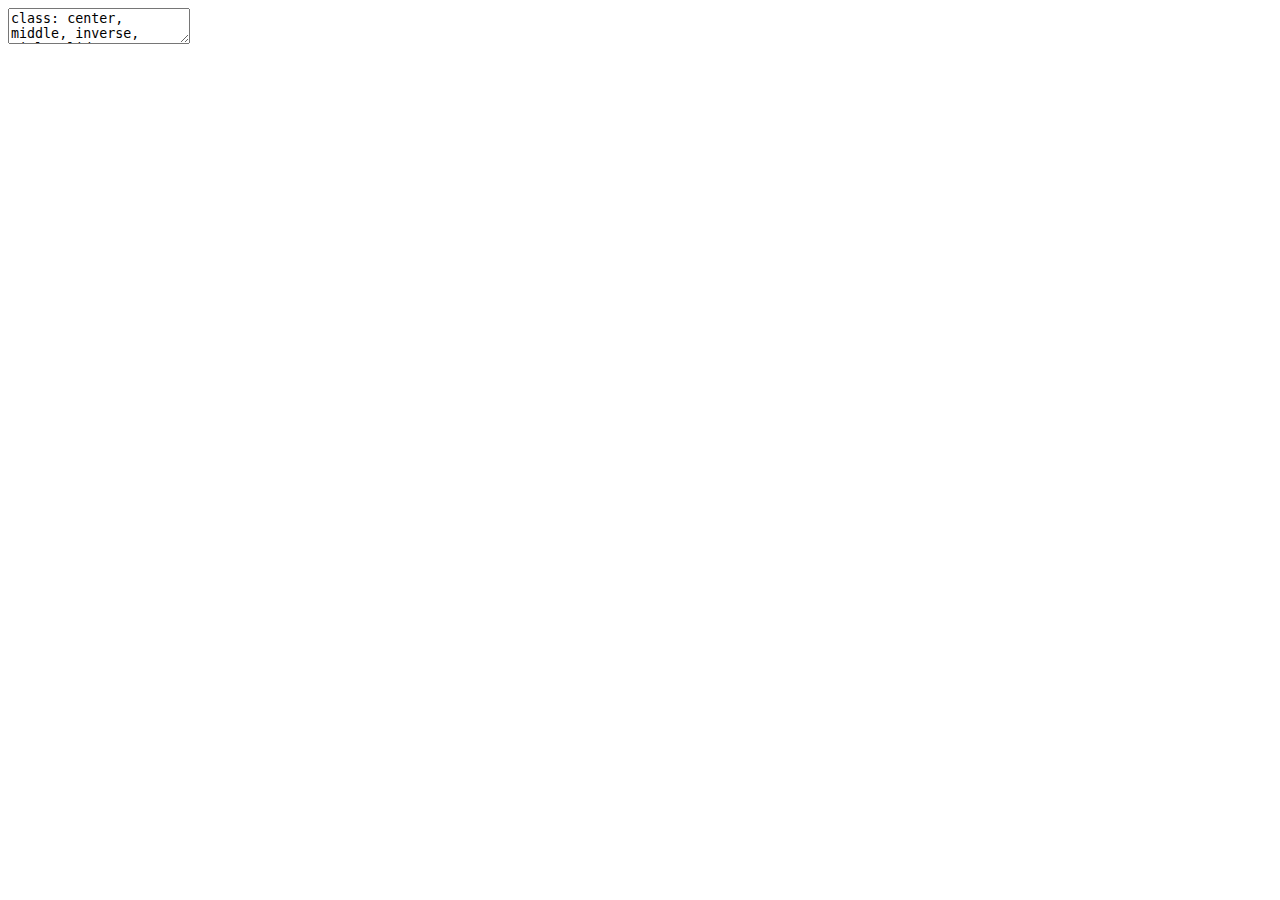
<file: PPT/PPT.html>
<!DOCTYPE html>
<html lang="" xml:lang="">
  <head>
    <title>Presentation Ninja</title>
    <meta charset="utf-8" />
    <meta name="author" content="Yihui Xie" />
    <meta name="author" content="Garrick Aden-Buie" />
    <meta name="date" content="2024-01-22" />
    <script src="PPT_files/header-attrs/header-attrs.js"></script>
    <script src="PPT_files/htmlwidgets/htmlwidgets.js"></script>
    <link href="PPT_files/datatables-css/datatables-crosstalk.css" rel="stylesheet" />
    <script src="PPT_files/datatables-binding/datatables.js"></script>
    <script src="PPT_files/jquery/jquery-3.6.0.min.js"></script>
    <link href="PPT_files/dt-core/css/jquery.dataTables.min.css" rel="stylesheet" />
    <link href="PPT_files/dt-core/css/jquery.dataTables.extra.css" rel="stylesheet" />
    <script src="PPT_files/dt-core/js/jquery.dataTables.min.js"></script>
    <link href="PPT_files/crosstalk/css/crosstalk.min.css" rel="stylesheet" />
    <script src="PPT_files/crosstalk/js/crosstalk.min.js"></script>
    <link rel="stylesheet" href="xaringan-themer.css" type="text/css" />
  </head>
  <body>
    <textarea id="source">
class: center, middle, inverse, title-slide

.title[
# Presentation Ninja
]
.subtitle[
## ⚔️ xaringan +<br/>😎 xaringanthemer
]
.author[
### Yihui Xie
]
.author[
### Garrick Aden-Buie
]
.date[
### 2024-01-22
]

---






## Typography

Text can be **bold**, _italic_, ~~strikethrough~~, or `inline code`.

[Link to another slide](#colors).

### Lorem Ipsum

Dolor imperdiet nostra sapien scelerisque praesent curae metus facilisis dignissim tortor. 
Lacinia neque mollis nascetur neque urna velit bibendum. 
Himenaeos suspendisse leo varius mus risus sagittis aliquet venenatis duis nec.

- Dolor cubilia nostra nunc sodales

- Consectetur aliquet mauris blandit

- Ipsum dis nec porttitor urna sed

---
name: colors

## Colors

.left-column[
Text color

[Link Color](#3)

**Bold Color**

_Italic Color_

`Inline Code`
]

.right-column[
Lorem ipsum dolor sit amet, [consectetur adipiscing elit (link)](#3), 
sed do eiusmod tempor incididunt ut labore et dolore magna aliqua. 
Erat nam at lectus urna.
Pellentesque elit ullamcorper **dignissim cras tincidunt (bold)** lobortis feugiat. 
_Eros donec ac odio tempor_ orci dapibus ultrices. 
Id porta nibh venenatis cras sed felis eget velit aliquet.
Aliquam id diam maecenas ultricies mi.
Enim sit amet 
`code_color("inline")`
venenatis urna cursus eget nunc scelerisque viverra.
]

---

# Big Topic or Inverse Slides `#`

## Slide Headings `##`

### Sub-slide Headings `###`

#### Bold Call-Out `####`

This is a normal paragraph text. Only use header levels 1-4.

##### Possible, but not recommended `#####`

###### Definitely don't use h6 `######`

---

# Left-Column Headings

.left-column[
## First

## Second

## Third
]

.right-column[
Dolor quis aptent mus a dictum ultricies egestas.

Amet egestas neque tempor fermentum proin massa!

Dolor elementum fermentum pharetra lectus arcu pulvinar.
]

---
class: inverse center middle

# Topic Changing Interstitial

--

```
class: inverse center middle
```

---
layout: true

## Blocks

---

### Blockquote

&gt; This is a blockquote following a header.
&gt;
&gt; When something is important enough, you do it even if the odds are not in your favor.

---

### Code Blocks

#### R Code


```r
ggplot(gapminder) +
  aes(x = gdpPercap, y = lifeExp, size = pop, color = country) +
  geom_point() +
  facet_wrap(~year)
```

#### JavaScript

```js
var fun = function lang(l) {
  dateformat.i18n = require('./lang/' + l)
  return true;
}
```

---

### More R Code


```r
dplyr::starwars %&gt;% dplyr::slice_sample(n = 4)
```

---


```r
cli::cli_alert_success("It worked!")
```

```
## v It worked!
```

--


```r
message("Just a friendly message")
```

```
## Just a friendly message
```

--


```r
warning("This could be bad...")
```

```
## Warning: This could be bad...
```

--


```r
stop("I hope you're sitting down for this")
```

```
## Error in eval(expr, envir, enclos): I hope you're sitting down for this
```


---
layout: true

## Tables

---
exclude: false


```r
tibble::as_tibble(mtcars)
```

```
## # A tibble: 32 x 11
##      mpg   cyl  disp    hp  drat    wt  qsec    vs    am  gear  carb
##    &lt;dbl&gt; &lt;dbl&gt; &lt;dbl&gt; &lt;dbl&gt; &lt;dbl&gt; &lt;dbl&gt; &lt;dbl&gt; &lt;dbl&gt; &lt;dbl&gt; &lt;dbl&gt; &lt;dbl&gt;
##  1  21       6  160    110  3.9   2.62  16.5     0     1     4     4
##  2  21       6  160    110  3.9   2.88  17.0     0     1     4     4
##  3  22.8     4  108     93  3.85  2.32  18.6     1     1     4     1
##  4  21.4     6  258    110  3.08  3.22  19.4     1     0     3     1
##  5  18.7     8  360    175  3.15  3.44  17.0     0     0     3     2
##  6  18.1     6  225    105  2.76  3.46  20.2     1     0     3     1
##  7  14.3     8  360    245  3.21  3.57  15.8     0     0     3     4
##  8  24.4     4  147.    62  3.69  3.19  20       1     0     4     2
##  9  22.8     4  141.    95  3.92  3.15  22.9     1     0     4     2
## 10  19.2     6  168.   123  3.92  3.44  18.3     1     0     4     4
## # i 22 more rows
```

---


```r
knitr::kable(head(mtcars), format = 'html')
```

&lt;table&gt;
 &lt;thead&gt;
  &lt;tr&gt;
   &lt;th style="text-align:left;"&gt;   &lt;/th&gt;
   &lt;th style="text-align:right;"&gt; mpg &lt;/th&gt;
   &lt;th style="text-align:right;"&gt; cyl &lt;/th&gt;
   &lt;th style="text-align:right;"&gt; disp &lt;/th&gt;
   &lt;th style="text-align:right;"&gt; hp &lt;/th&gt;
   &lt;th style="text-align:right;"&gt; drat &lt;/th&gt;
   &lt;th style="text-align:right;"&gt; wt &lt;/th&gt;
   &lt;th style="text-align:right;"&gt; qsec &lt;/th&gt;
   &lt;th style="text-align:right;"&gt; vs &lt;/th&gt;
   &lt;th style="text-align:right;"&gt; am &lt;/th&gt;
   &lt;th style="text-align:right;"&gt; gear &lt;/th&gt;
   &lt;th style="text-align:right;"&gt; carb &lt;/th&gt;
  &lt;/tr&gt;
 &lt;/thead&gt;
&lt;tbody&gt;
  &lt;tr&gt;
   &lt;td style="text-align:left;"&gt; Mazda RX4 &lt;/td&gt;
   &lt;td style="text-align:right;"&gt; 21.0 &lt;/td&gt;
   &lt;td style="text-align:right;"&gt; 6 &lt;/td&gt;
   &lt;td style="text-align:right;"&gt; 160 &lt;/td&gt;
   &lt;td style="text-align:right;"&gt; 110 &lt;/td&gt;
   &lt;td style="text-align:right;"&gt; 3.90 &lt;/td&gt;
   &lt;td style="text-align:right;"&gt; 2.620 &lt;/td&gt;
   &lt;td style="text-align:right;"&gt; 16.46 &lt;/td&gt;
   &lt;td style="text-align:right;"&gt; 0 &lt;/td&gt;
   &lt;td style="text-align:right;"&gt; 1 &lt;/td&gt;
   &lt;td style="text-align:right;"&gt; 4 &lt;/td&gt;
   &lt;td style="text-align:right;"&gt; 4 &lt;/td&gt;
  &lt;/tr&gt;
  &lt;tr&gt;
   &lt;td style="text-align:left;"&gt; Mazda RX4 Wag &lt;/td&gt;
   &lt;td style="text-align:right;"&gt; 21.0 &lt;/td&gt;
   &lt;td style="text-align:right;"&gt; 6 &lt;/td&gt;
   &lt;td style="text-align:right;"&gt; 160 &lt;/td&gt;
   &lt;td style="text-align:right;"&gt; 110 &lt;/td&gt;
   &lt;td style="text-align:right;"&gt; 3.90 &lt;/td&gt;
   &lt;td style="text-align:right;"&gt; 2.875 &lt;/td&gt;
   &lt;td style="text-align:right;"&gt; 17.02 &lt;/td&gt;
   &lt;td style="text-align:right;"&gt; 0 &lt;/td&gt;
   &lt;td style="text-align:right;"&gt; 1 &lt;/td&gt;
   &lt;td style="text-align:right;"&gt; 4 &lt;/td&gt;
   &lt;td style="text-align:right;"&gt; 4 &lt;/td&gt;
  &lt;/tr&gt;
  &lt;tr&gt;
   &lt;td style="text-align:left;"&gt; Datsun 710 &lt;/td&gt;
   &lt;td style="text-align:right;"&gt; 22.8 &lt;/td&gt;
   &lt;td style="text-align:right;"&gt; 4 &lt;/td&gt;
   &lt;td style="text-align:right;"&gt; 108 &lt;/td&gt;
   &lt;td style="text-align:right;"&gt; 93 &lt;/td&gt;
   &lt;td style="text-align:right;"&gt; 3.85 &lt;/td&gt;
   &lt;td style="text-align:right;"&gt; 2.320 &lt;/td&gt;
   &lt;td style="text-align:right;"&gt; 18.61 &lt;/td&gt;
   &lt;td style="text-align:right;"&gt; 1 &lt;/td&gt;
   &lt;td style="text-align:right;"&gt; 1 &lt;/td&gt;
   &lt;td style="text-align:right;"&gt; 4 &lt;/td&gt;
   &lt;td style="text-align:right;"&gt; 1 &lt;/td&gt;
  &lt;/tr&gt;
  &lt;tr&gt;
   &lt;td style="text-align:left;"&gt; Hornet 4 Drive &lt;/td&gt;
   &lt;td style="text-align:right;"&gt; 21.4 &lt;/td&gt;
   &lt;td style="text-align:right;"&gt; 6 &lt;/td&gt;
   &lt;td style="text-align:right;"&gt; 258 &lt;/td&gt;
   &lt;td style="text-align:right;"&gt; 110 &lt;/td&gt;
   &lt;td style="text-align:right;"&gt; 3.08 &lt;/td&gt;
   &lt;td style="text-align:right;"&gt; 3.215 &lt;/td&gt;
   &lt;td style="text-align:right;"&gt; 19.44 &lt;/td&gt;
   &lt;td style="text-align:right;"&gt; 1 &lt;/td&gt;
   &lt;td style="text-align:right;"&gt; 0 &lt;/td&gt;
   &lt;td style="text-align:right;"&gt; 3 &lt;/td&gt;
   &lt;td style="text-align:right;"&gt; 1 &lt;/td&gt;
  &lt;/tr&gt;
  &lt;tr&gt;
   &lt;td style="text-align:left;"&gt; Hornet Sportabout &lt;/td&gt;
   &lt;td style="text-align:right;"&gt; 18.7 &lt;/td&gt;
   &lt;td style="text-align:right;"&gt; 8 &lt;/td&gt;
   &lt;td style="text-align:right;"&gt; 360 &lt;/td&gt;
   &lt;td style="text-align:right;"&gt; 175 &lt;/td&gt;
   &lt;td style="text-align:right;"&gt; 3.15 &lt;/td&gt;
   &lt;td style="text-align:right;"&gt; 3.440 &lt;/td&gt;
   &lt;td style="text-align:right;"&gt; 17.02 &lt;/td&gt;
   &lt;td style="text-align:right;"&gt; 0 &lt;/td&gt;
   &lt;td style="text-align:right;"&gt; 0 &lt;/td&gt;
   &lt;td style="text-align:right;"&gt; 3 &lt;/td&gt;
   &lt;td style="text-align:right;"&gt; 2 &lt;/td&gt;
  &lt;/tr&gt;
  &lt;tr&gt;
   &lt;td style="text-align:left;"&gt; Valiant &lt;/td&gt;
   &lt;td style="text-align:right;"&gt; 18.1 &lt;/td&gt;
   &lt;td style="text-align:right;"&gt; 6 &lt;/td&gt;
   &lt;td style="text-align:right;"&gt; 225 &lt;/td&gt;
   &lt;td style="text-align:right;"&gt; 105 &lt;/td&gt;
   &lt;td style="text-align:right;"&gt; 2.76 &lt;/td&gt;
   &lt;td style="text-align:right;"&gt; 3.460 &lt;/td&gt;
   &lt;td style="text-align:right;"&gt; 20.22 &lt;/td&gt;
   &lt;td style="text-align:right;"&gt; 1 &lt;/td&gt;
   &lt;td style="text-align:right;"&gt; 0 &lt;/td&gt;
   &lt;td style="text-align:right;"&gt; 3 &lt;/td&gt;
   &lt;td style="text-align:right;"&gt; 1 &lt;/td&gt;
  &lt;/tr&gt;
&lt;/tbody&gt;
&lt;/table&gt;

---
exclude: false


```r
DT::datatable(head(mtcars), fillContainer = FALSE, options = list(pageLength = 4))
```

<div class="datatables html-widget html-fill-item-overflow-hidden html-fill-item" id="htmlwidget-8e10bbd4062cf69682f9" style="width:100%;height:auto;"></div>
<script type="application/json" data-for="htmlwidget-8e10bbd4062cf69682f9">{"x":{"filter":"none","vertical":false,"fillContainer":false,"data":[["Mazda RX4","Mazda RX4 Wag","Datsun 710","Hornet 4 Drive","Hornet Sportabout","Valiant"],[21,21,22.8,21.4,18.7,18.1],[6,6,4,6,8,6],[160,160,108,258,360,225],[110,110,93,110,175,105],[3.9,3.9,3.85,3.08,3.15,2.76],[2.62,2.875,2.32,3.215,3.44,3.46],[16.46,17.02,18.61,19.44,17.02,20.22],[0,0,1,1,0,1],[1,1,1,0,0,0],[4,4,4,3,3,3],[4,4,1,1,2,1]],"container":"<table class=\"display\">\n  <thead>\n    <tr>\n      <th> <\/th>\n      <th>mpg<\/th>\n      <th>cyl<\/th>\n      <th>disp<\/th>\n      <th>hp<\/th>\n      <th>drat<\/th>\n      <th>wt<\/th>\n      <th>qsec<\/th>\n      <th>vs<\/th>\n      <th>am<\/th>\n      <th>gear<\/th>\n      <th>carb<\/th>\n    <\/tr>\n  <\/thead>\n<\/table>","options":{"pageLength":4,"columnDefs":[{"className":"dt-right","targets":[1,2,3,4,5,6,7,8,9,10,11]},{"orderable":false,"targets":0},{"name":" ","targets":0},{"name":"mpg","targets":1},{"name":"cyl","targets":2},{"name":"disp","targets":3},{"name":"hp","targets":4},{"name":"drat","targets":5},{"name":"wt","targets":6},{"name":"qsec","targets":7},{"name":"vs","targets":8},{"name":"am","targets":9},{"name":"gear","targets":10},{"name":"carb","targets":11}],"order":[],"autoWidth":false,"orderClasses":false,"lengthMenu":[4,10,25,50,100]}},"evals":[],"jsHooks":[]}</script>

---
layout: true

## Lists

---

.pull-left[
#### Here is an unordered list:

*   Item foo
*   Item bar
*   Item baz
*   Item zip
]

.pull-right[

#### And an ordered list:

1.  Item one
1.  Item two
1.  Item three
1.  Item four
]

---

### And a nested list:

- level 1 item
  - level 2 item
  - level 2 item
    - level 3 item
    - level 3 item
- level 1 item
  - level 2 item
  - level 2 item
  - level 2 item
- level 1 item
  - level 2 item
  - level 2 item
- level 1 item

---

### Nesting an ol in ul in an ol

- level 1 item (ul)
  1. level 2 item (ol)
  1. level 2 item (ol)
    - level 3 item (ul)
    - level 3 item (ul)
- level 1 item (ul)
  1. level 2 item (ol)
  1. level 2 item (ol)
    - level 3 item (ul)
    - level 3 item (ul)
  1. level 4 item (ol)
  1. level 4 item (ol)
    - level 3 item (ul)
    - level 3 item (ul)
- level 1 item (ul)

---
layout: true

## Plots

---


```r
library(ggplot2)
(g &lt;- ggplot(mpg) + aes(hwy, cty, color = class) + geom_point())
```

&lt;img src="PPT_files/figure-html/plot-example-1.png" width="100%" /&gt;

---


```r
g + xaringanthemer::theme_xaringan(text_font_size = 16, title_font_size = 18) +
  ggtitle("A Plot About Cars")
```

.footnote[Requires `{showtext}`]

---
layout: false

## Square image

&lt;center&gt;&lt;img src="https://octodex.github.com/images/labtocat.png" alt="GithHub Octocat" height="400px" /&gt;&lt;/center&gt;

.footnote[GitHub Octocat]

---

### Wide image

![A wide image with a diagram of branching in git.](https://docs.github.com/assets/images/help/repository/branching.png)

.footnote[Wide images scale to 100% slide width]

---

## Two images

.pull-left[
![A GitHub Octocat, style "mother hubber"](https://octodex.github.com/images/motherhubbertocat.png)
]

.pull-right[
![A GitHub Octocat, style "dinotcat"](https://octodex.github.com/images/dinotocat.png)
]

---

### Definition lists can be used with HTML syntax.

&lt;dl&gt;
&lt;dt&gt;Name&lt;/dt&gt;
&lt;dd&gt;Godzilla&lt;/dd&gt;
&lt;dt&gt;Born&lt;/dt&gt;
&lt;dd&gt;1952&lt;/dd&gt;
&lt;dt&gt;Birthplace&lt;/dt&gt;
&lt;dd&gt;Japan&lt;/dd&gt;
&lt;dt&gt;Color&lt;/dt&gt;
&lt;dd&gt;Green&lt;/dd&gt;
&lt;/dl&gt;

---
class: center, middle

# Thanks!

Slides created via the R packages:

[**xaringan**](https://github.com/yihui/xaringan)&lt;br&gt;
[gadenbuie/xaringanthemer](https://github.com/gadenbuie/xaringanthemer)

The chakra comes from [remark.js](https://remarkjs.com), [**knitr**](http://yihui.name/knitr), and [R Markdown](https://rmarkdown.rstudio.com).
    </textarea>
<style data-target="print-only">@media screen {.remark-slide-container{display:block;}.remark-slide-scaler{box-shadow:none;}}</style>
<script src="https://remarkjs.com/downloads/remark-latest.min.js"></script>
<script>var slideshow = remark.create({
"slideNumberFormat": "%current%",
"highlightStyle": "github",
"highlightLines": true,
"ratio": "16:9",
"countIncrementalSlides": true
});
if (window.HTMLWidgets) slideshow.on('afterShowSlide', function (slide) {
  window.dispatchEvent(new Event('resize'));
});
(function(d) {
  var s = d.createElement("style"), r = d.querySelector(".remark-slide-scaler");
  if (!r) return;
  s.type = "text/css"; s.innerHTML = "@page {size: " + r.style.width + " " + r.style.height +"; }";
  d.head.appendChild(s);
})(document);

(function(d) {
  var el = d.getElementsByClassName("remark-slides-area");
  if (!el) return;
  var slide, slides = slideshow.getSlides(), els = el[0].children;
  for (var i = 1; i < slides.length; i++) {
    slide = slides[i];
    if (slide.properties.continued === "true" || slide.properties.count === "false") {
      els[i - 1].className += ' has-continuation';
    }
  }
  var s = d.createElement("style");
  s.type = "text/css"; s.innerHTML = "@media print { .has-continuation { display: none; } }";
  d.head.appendChild(s);
})(document);
// delete the temporary CSS (for displaying all slides initially) when the user
// starts to view slides
(function() {
  var deleted = false;
  slideshow.on('beforeShowSlide', function(slide) {
    if (deleted) return;
    var sheets = document.styleSheets, node;
    for (var i = 0; i < sheets.length; i++) {
      node = sheets[i].ownerNode;
      if (node.dataset["target"] !== "print-only") continue;
      node.parentNode.removeChild(node);
    }
    deleted = true;
  });
})();
// add `data-at-shortcutkeys` attribute to <body> to resolve conflicts with JAWS
// screen reader (see PR #262)
(function(d) {
  let res = {};
  d.querySelectorAll('.remark-help-content table tr').forEach(tr => {
    const t = tr.querySelector('td:nth-child(2)').innerText;
    tr.querySelectorAll('td:first-child .key').forEach(key => {
      const k = key.innerText;
      if (/^[a-z]$/.test(k)) res[k] = t;  // must be a single letter (key)
    });
  });
  d.body.setAttribute('data-at-shortcutkeys', JSON.stringify(res));
})(document);
(function() {
  "use strict"
  // Replace <script> tags in slides area to make them executable
  var scripts = document.querySelectorAll(
    '.remark-slides-area .remark-slide-container script'
  );
  if (!scripts.length) return;
  for (var i = 0; i < scripts.length; i++) {
    var s = document.createElement('script');
    var code = document.createTextNode(scripts[i].textContent);
    s.appendChild(code);
    var scriptAttrs = scripts[i].attributes;
    for (var j = 0; j < scriptAttrs.length; j++) {
      s.setAttribute(scriptAttrs[j].name, scriptAttrs[j].value);
    }
    scripts[i].parentElement.replaceChild(s, scripts[i]);
  }
})();
(function() {
  var links = document.getElementsByTagName('a');
  for (var i = 0; i < links.length; i++) {
    if (/^(https?:)?\/\//.test(links[i].getAttribute('href'))) {
      links[i].target = '_blank';
    }
  }
})();
// adds .remark-code-has-line-highlighted class to <pre> parent elements
// of code chunks containing highlighted lines with class .remark-code-line-highlighted
(function(d) {
  const hlines = d.querySelectorAll('.remark-code-line-highlighted');
  const preParents = [];
  const findPreParent = function(line, p = 0) {
    if (p > 1) return null; // traverse up no further than grandparent
    const el = line.parentElement;
    return el.tagName === "PRE" ? el : findPreParent(el, ++p);
  };

  for (let line of hlines) {
    let pre = findPreParent(line);
    if (pre && !preParents.includes(pre)) preParents.push(pre);
  }
  preParents.forEach(p => p.classList.add("remark-code-has-line-highlighted"));
})(document);</script>

<script>
slideshow._releaseMath = function(el) {
  var i, text, code, codes = el.getElementsByTagName('code');
  for (i = 0; i < codes.length;) {
    code = codes[i];
    if (code.parentNode.tagName !== 'PRE' && code.childElementCount === 0) {
      text = code.textContent;
      if (/^\\\((.|\s)+\\\)$/.test(text) || /^\\\[(.|\s)+\\\]$/.test(text) ||
          /^\$\$(.|\s)+\$\$$/.test(text) ||
          /^\\begin\{([^}]+)\}(.|\s)+\\end\{[^}]+\}$/.test(text)) {
        code.outerHTML = code.innerHTML;  // remove <code></code>
        continue;
      }
    }
    i++;
  }
};
slideshow._releaseMath(document);
</script>
<!-- dynamically load mathjax for compatibility with self-contained -->
<script>
(function () {
  var script = document.createElement('script');
  script.type = 'text/javascript';
  script.src  = 'https://mathjax.rstudio.com/latest/MathJax.js?config=TeX-MML-AM_CHTML';
  if (location.protocol !== 'file:' && /^https?:/.test(script.src))
    script.src  = script.src.replace(/^https?:/, '');
  document.getElementsByTagName('head')[0].appendChild(script);
})();
</script>
  </body>
</html>
</file>
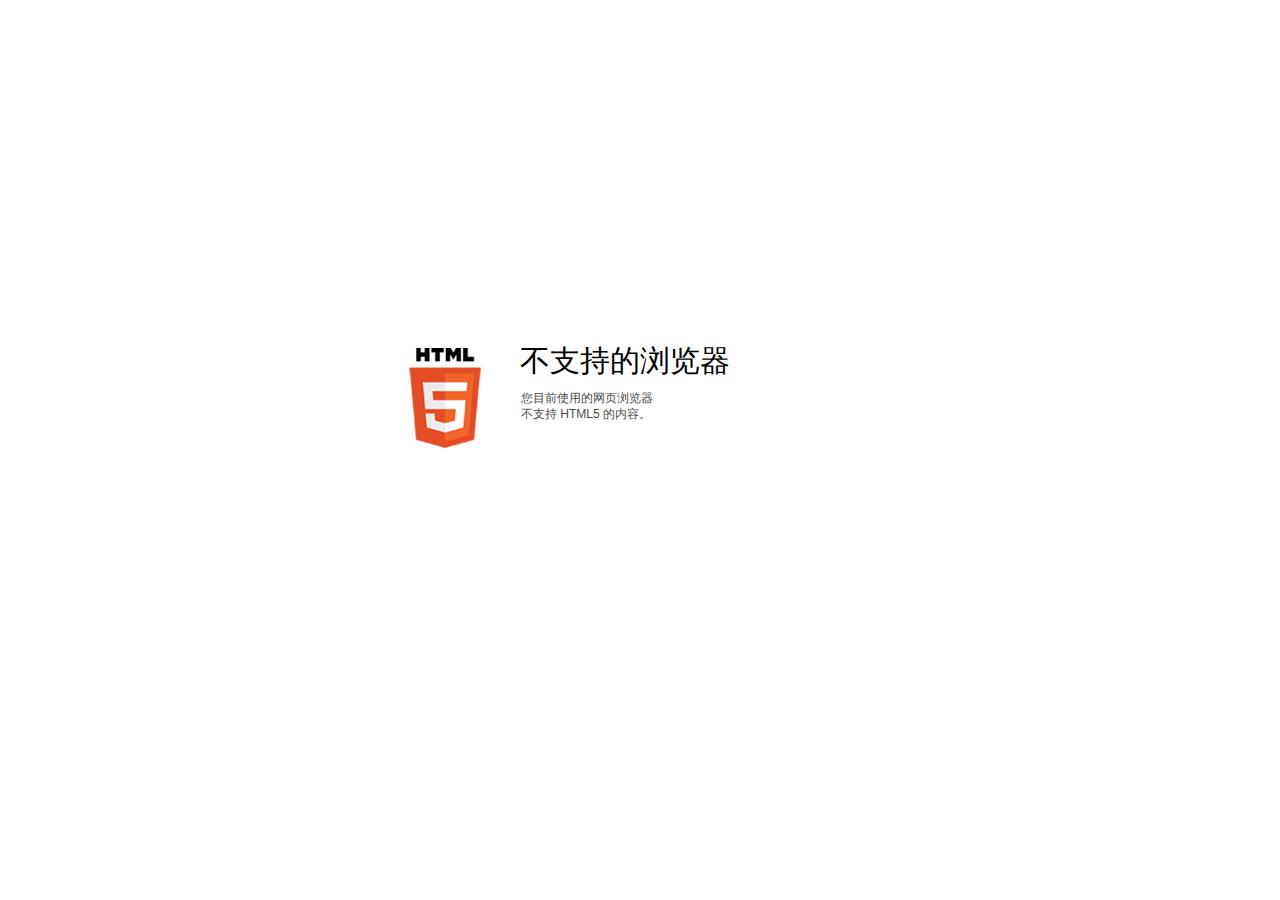
<file: PPT/test_report/data/html5-unsupported.html>
﻿<html>
<head>
    <meta http-equiv="Content-Type" content="text/html;charset=utf-8"/>
    <meta name="viewport" content="width=device-width,initial-scale=1,maximum-scale=1">
    <meta name="format-detection" content="telephone=no">
    <meta name="apple-mobile-web-app-capable" content="yes">
    <meta name="apple-mobile-web-app-status-bar-style" content="black">
    <meta http-equiv="X-UA-Compatible" content="IE=edge">
    <meta name="msapplication-tap-highlight" content="no" />
    <title>更新您的 Web 浏览器</title>
    <style>
        body {
            background: #fff;
        }

        .container {
            background: url(html5.png) no-repeat;
            position: absolute;
            width: 405px;
            height: 100px;

            top: 50%;
            margin-top: -102px;
            left: 50%;
            margin-left: -231px;
        }

        .title {
            left: 111px;
            width: 290px;
            height: 20px;
            font-family: Arial;
            font-size: 30px;
            color: #000;
            position: absolute;
            line-height: 28px;
            top: -1px;
        }
        
        .message {
            font-family: Arial;
            font-size: 12px;
            color: #4b4b4b;
            line-height: 16px;
            padding-top: 15px;
            padding-left: 1px;
        }
    </style>
</head>
<body>
<div class="container" id="container">
    <div class="title">不支持的浏览器
        <div class="message">您目前使用的网页浏览器<br>不支持 HTML5 的内容。</div>
    </div>
</div>
</div>
</body>
</html>
</file>
<file: PPT/PPT_files/datatables-css/datatables-crosstalk.css>
.dt-crosstalk-fade {
  opacity: 0.2;
}

html body div.DTS div.dataTables_scrollBody {
  background: none;
}


/*
Fix https://github.com/rstudio/DT/issues/563
If the `table.display` is set to "block" (e.g., pkgdown), the browser will display
datatable objects strangely. The search panel and the page buttons will still be
in full-width but the table body will be "compact" and shorter.
In therory, having this attributes will affect `dom="t"`
with `display: block` users. But in reality, there should be no one.
We may remove the below lines in the future if the upstream agree to have this there.
See https://github.com/DataTables/DataTablesSrc/issues/160
*/

table.dataTable {
  display: table;
}


/*
When DTOutput(fill = TRUE), it receives a .html-fill-item class (via htmltools::bindFillRole()), which effectively amounts to `flex: 1 1 auto`. That's mostly fine, but the case where `fillContainer=TRUE`+`height:auto`+`flex-basis:auto` and the container (e.g., a bslib::card()) doesn't have a defined height is a bit problematic since the table wants to fit the parent but the parent wants to fit the table, which results pretty small table height (maybe because there is a minimum height somewhere?). It seems better in this case to impose a 400px height default for the table, which we can do by setting `flex-basis` to 400px (the table is still allowed to grow/shrink when the container has an opinionated height).
*/

.html-fill-container > .html-fill-item.datatables {
  flex-basis: 400px;
}
</file>
<file: PPT/xaringan-themer.css>
/* -------------------------------------------------------
 *
 *     !! This file was generated by xaringanthemer !!
 *
 *  Changes made to this file directly will be overwritten
 *  if you used xaringanthemer in your xaringan slides Rmd
 *
 *  Issues or likes?
 *    - https://github.com/gadenbuie/xaringanthemer
 *    - https://www.garrickadenbuie.com
 *
 *  Need help? Try:
 *    - vignette(package = "xaringanthemer")
 *    - ?xaringanthemer::style_xaringan
 *    - xaringan wiki: https://github.com/yihui/xaringan/wiki
 *    - remarkjs wiki: https://github.com/gnab/remark/wiki
 *
 *  Version: 0.4.2
 *
 * ------------------------------------------------------- */
@import url(https://fonts.googleapis.com/css?family=Noto+Sans:400,400i,700,700i&display=swap);
@import url(https://fonts.googleapis.com/css?family=Cabin:600,600i&display=swap);
@import url(https://fonts.googleapis.com/css?family=Source+Code+Pro:400,700&display=swap);


:root {
  /* Fonts */
  --text-font-family: 'Noto Sans';
  --text-font-is-google: 1;
  --text-font-family-fallback: -apple-system, BlinkMacSystemFont, avenir next, avenir, helvetica neue, helvetica, Ubuntu, roboto, noto, segoe ui, arial;
  --text-font-base: sans-serif;
  --header-font-family: Cabin;
  --header-font-is-google: 1;
  --header-font-family-fallback: Georgia, serif;
  --code-font-family: 'Source Code Pro';
  --code-font-is-google: 1;
  --base-font-size: 20px;
  --text-font-size: 1rem;
  --code-font-size: 0.9rem;
  --code-inline-font-size: 1em;
  --header-h1-font-size: 2.75rem;
  --header-h2-font-size: 2.25rem;
  --header-h3-font-size: 1.75rem;

  /* Colors */
  --text-color: #000000;
  --header-color: #1381B0;
  --background-color: #FFFFFF;
  --link-color: #1381B0;
  --text-bold-color: #1381B0;
  --code-highlight-color: rgba(255,255,0,0.5);
  --inverse-text-color: #000000;
  --inverse-background-color: #FF961C;
  --inverse-header-color: #FFFFFF;
  --inverse-link-color: #1381B0;
  --title-slide-background-color: #1381B0;
  --title-slide-text-color: #000000;
  --header-background-color: #1381B0;
  --header-background-text-color: #FFFFFF;
  --primary: #1381B0;
  --secondary: #FF961C;
  --white: #FFFFFF;
  --black: #000000;
}

html {
  font-size: var(--base-font-size);
}

body {
  font-family: var(--text-font-family), var(--text-font-family-fallback), var(--text-font-base);
  font-weight: normal;
  color: var(--text-color);
}
h1, h2, h3 {
  font-family: var(--header-font-family), var(--header-font-family-fallback);
  font-weight: 600;
  color: var(--header-color);
}
.remark-slide-content {
  background-color: var(--background-color);
  font-size: 1rem;
  padding: 16px 64px 16px 64px;
  width: 100%;
  height: 100%;
}
.remark-slide-content h1 {
  font-size: var(--header-h1-font-size);
}
.remark-slide-content h2 {
  font-size: var(--header-h2-font-size);
}
.remark-slide-content h3 {
  font-size: var(--header-h3-font-size);
}
.remark-code, .remark-inline-code {
  font-family: var(--code-font-family), Menlo, Consolas, Monaco, Liberation Mono, Lucida Console, monospace;
}
.remark-code {
  font-size: var(--code-font-size);
}
.remark-inline-code {
  font-size: var(--code-inline-font-size);
  color: #1381B0;
}
.remark-slide-number {
  color: #1381B0;
  opacity: 1;
  font-size: 0.9rem;
}
strong {
  font-weight: bold;
  color: var(--text-bold-color);
}
a, a > code {
  color: var(--link-color);
  text-decoration: none;
}
.footnote {
  position: absolute;
  bottom: 60px;
  padding-right: 4em;
  font-size: 0.9em;
}
.remark-code-line-highlighted {
  background-color: var(--code-highlight-color);
}
.inverse {
  background-color: var(--inverse-background-color);
  color: var(--inverse-text-color);
  
}
.inverse h1, .inverse h2, .inverse h3 {
  color: var(--inverse-header-color);
}
.inverse a, .inverse a > code {
  color: var(--inverse-link-color);
}
.title-slide, .title-slide h1, .title-slide h2, .title-slide h3 {
  color: var(--title-slide-text-color);
}
.title-slide {
  background-color: var(--title-slide-background-color);
}
.title-slide .remark-slide-number {
  display: none;
}
/* Two-column layout */
.left-column {
  width: 20%;
  height: 92%;
  float: left;
}
.left-column h2, .left-column h3 {
  color: #1381B099;
}
.left-column h2:last-of-type, .left-column h3:last-child {
  color: #1381B0;
}
.right-column {
  width: 75%;
  float: right;
  padding-top: 1em;
}
.pull-left {
  float: left;
  width: 47%;
}
.pull-right {
  float: right;
  width: 47%;
}
.pull-right + * {
  clear: both;
}
img, video, iframe {
  max-width: 100%;
}
blockquote {
  border-left: solid 5px #FF961C80;
  padding-left: 1em;
}
.remark-slide table {
  margin: auto;
  border-top: 1px solid #666;
  border-bottom: 1px solid #666;
}
.remark-slide table thead th {
  border-bottom: 1px solid #ddd;
}
th, td {
  padding: 5px;
}
.remark-slide table:not(.table-unshaded) thead,
.remark-slide table:not(.table-unshaded) tfoot,
.remark-slide table:not(.table-unshaded) tr:nth-child(even) {
  background: #FFEAD1;
}
table.dataTable tbody {
  background-color: var(--background-color);
  color: var(--text-color);
}
table.dataTable.display tbody tr.odd {
  background-color: var(--background-color);
}
table.dataTable.display tbody tr.even {
  background-color: #FFEAD1;
}
table.dataTable.hover tbody tr:hover, table.dataTable.display tbody tr:hover {
  background-color: rgba(255, 255, 255, 0.5);
}
.dataTables_wrapper .dataTables_length, .dataTables_wrapper .dataTables_filter, .dataTables_wrapper .dataTables_info, .dataTables_wrapper .dataTables_processing, .dataTables_wrapper .dataTables_paginate {
  color: var(--text-color);
}
.dataTables_wrapper .dataTables_paginate .paginate_button {
  color: var(--text-color) !important;
}

/* Horizontal alignment of code blocks */
.remark-slide-content.left pre,
.remark-slide-content.center pre,
.remark-slide-content.right pre {
  text-align: start;
  width: max-content;
  max-width: 100%;
}
.remark-slide-content.left pre,
.remark-slide-content.right pre {
  min-width: 50%;
  min-width: min(40ch, 100%);
}
.remark-slide-content.center pre {
  min-width: 66%;
  min-width: min(50ch, 100%);
}
.remark-slide-content.left pre {
  margin-left: unset;
  margin-right: auto;
}
.remark-slide-content.center pre {
  margin-left: auto;
  margin-right: auto;
}
.remark-slide-content.right pre {
  margin-left: auto;
  margin-right: unset;
}

/* Slide Header Background for h1 elements */
.remark-slide-content.header_background > h1 {
  display: block;
  position: absolute;
  top: 0;
  left: 0;
  width: 100%;
  background: var(--header-background-color);
  color: var(--header-background-text-color);
  padding: 2rem 64px 1.5rem 64px;
  margin-top: 0;
  box-sizing: border-box;
}
.remark-slide-content.header_background {
  padding-top: 7rem;
}

@page { margin: 0; }
@media print {
  .remark-slide-scaler {
    width: 100% !important;
    height: 100% !important;
    transform: scale(1) !important;
    top: 0 !important;
    left: 0 !important;
  }
}

.primary {
  color: var(--primary);
}
.bg-primary {
  background-color: var(--primary);
}
.secondary {
  color: var(--secondary);
}
.bg-secondary {
  background-color: var(--secondary);
}
.white {
  color: var(--white);
}
.bg-white {
  background-color: var(--white);
}
.black {
  color: var(--black);
}
.bg-black {
  background-color: var(--black);
}
</file>
<file: PPT/PPT_files/crosstalk/css/crosstalk.min.css>
.container-fluid.crosstalk-bscols{margin-left:-30px;margin-right:-30px;white-space:normal}body>.container-fluid.crosstalk-bscols{margin-left:auto;margin-right:auto}.crosstalk-input-checkboxgroup .crosstalk-options-group .crosstalk-options-column{display:inline-block;padding-right:12px;vertical-align:top}@media only screen and (max-width: 480px){.crosstalk-input-checkboxgroup .crosstalk-options-group .crosstalk-options-column{display:block;padding-right:inherit}}.crosstalk-input{margin-bottom:15px}.crosstalk-input .control-label{margin-bottom:0;vertical-align:middle}.crosstalk-input input[type="checkbox"]{margin:4px 0 0;margin-top:1px;line-height:normal}.crosstalk-input .checkbox{position:relative;display:block;margin-top:10px;margin-bottom:10px}.crosstalk-input .checkbox>label{padding-left:20px;margin-bottom:0;font-weight:400;cursor:pointer}.crosstalk-input .checkbox input[type="checkbox"],.crosstalk-input .checkbox-inline input[type="checkbox"]{position:absolute;margin-top:2px;margin-left:-20px}.crosstalk-input .checkbox+.checkbox{margin-top:-5px}.crosstalk-input .checkbox-inline{position:relative;display:inline-block;padding-left:20px;margin-bottom:0;font-weight:400;vertical-align:middle;cursor:pointer}.crosstalk-input .checkbox-inline+.checkbox-inline{margin-top:0;margin-left:10px}
</file>
